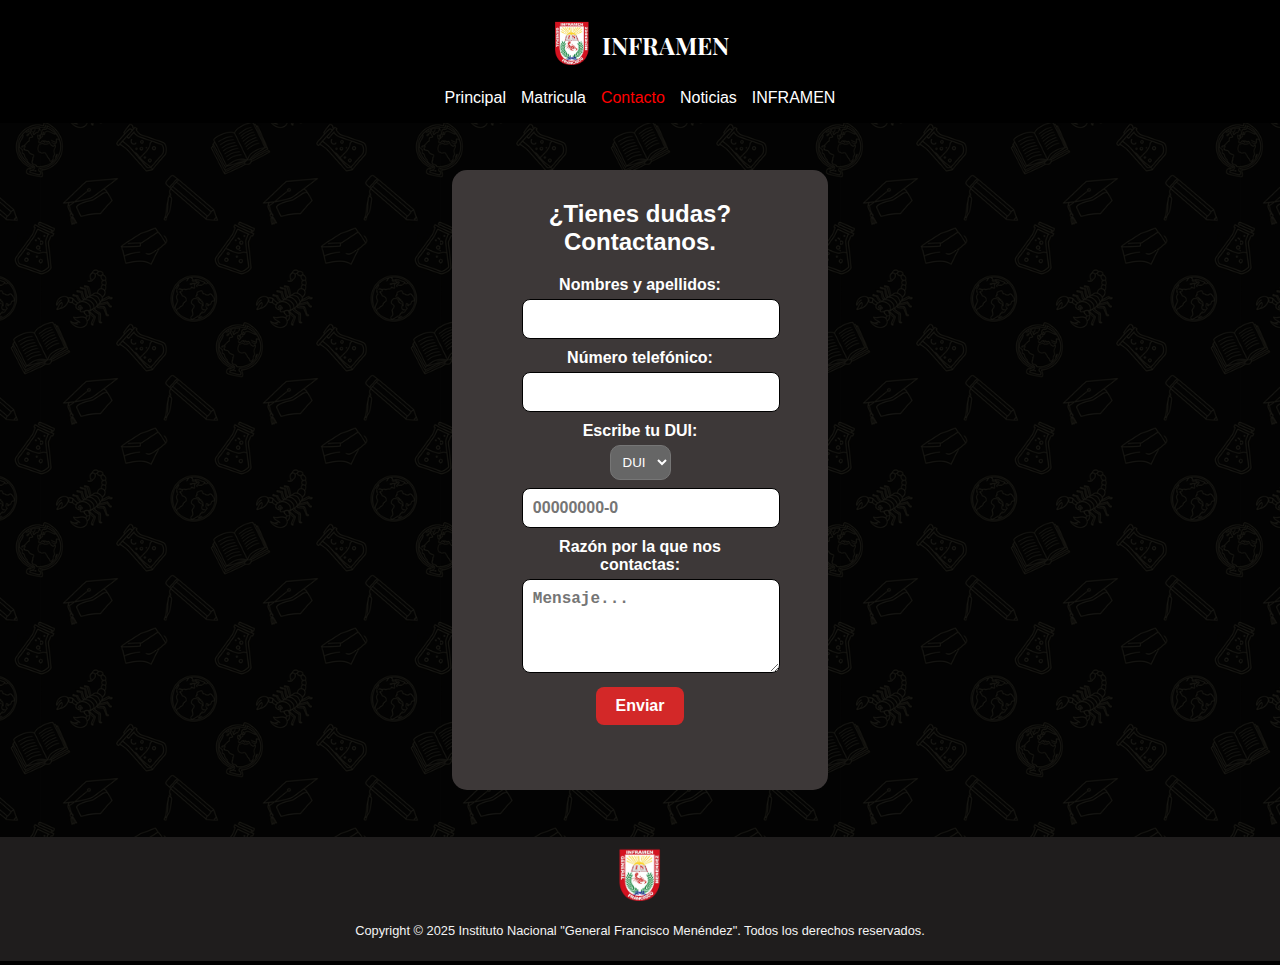
<file: contacto/index.html>
<!DOCTYPE html>
<html lang="en">
<head>
    <meta charset="UTF-8">
    <meta name="viewport" content="width=device-width, initial-scale=1.0">
    <title>INFRAMEN</title>
    <link rel="stylesheet" href="../css/contacto.css">
    <link rel="icon" type="image/x-icon" href="../img/INlogoFavicon.ico">
</head>
<body>
   <header>
        <div class="encabezado-superior">
            <div class="logo-y-titulo">
                <img src="../img/INlogo.png" alt="" class="logo">
                <h1 id="titulo">INFRAMEN</h1>
            </div>
        </div>
        <nav class="navegacion-principal">
            <ul class="menu">
                <li><a href="../">Principal</a></li>
                <li><a href="../matricula/">Matricula</a></li>
                <li><a href="../contacto/">Contacto</a></li>
                <li><a href="../noticias/">Noticias</a></li>
                <li><a href="../acerca-de/">INFRAMEN</a></li>
            </ul>
        </nav>
    </header>
    <main>
        <section class="tarjeta-formulario">
            <h2>¿Tienes dudas? Contactanos.</h2>
            <form class="contact-form">
                <label for="name">Nombres y apellidos:</label>
                <input type="text" id="name" name="name" required>

                <label for="numero">Número telefónico:</label>
                <input type="numero" id="numero" name="numero" required>

                <label for="numero-doc" id="etiqueta-documento">Escribe tu DUI:</label>
                <select name="tipo-documento" id="tipo-documento">
                    <option value="dui">DUI</option>
                    <option value="nie">NIE</option>
                </select>
                <input type="text"id="numero-doc" name="numero-doc" placeholder="00000000-0" required>

                <label for="message">Razón por la que nos contactas:</label>
                <textarea placeholder="Mensaje..." id="message" name="message" rows="4" required></textarea>

                <button class="btn-form" type="submit" onclick="enviar()">Enviar</button>
            </form>
        </section>
    </main>
    
        <footer>
        <div class="footerlogo">
            <img src="../img/INlogo.png" alt="">
        </div>
        <div>
            <p id="copyright">Copyright © 2025 Instituto Nacional "General Francisco Menéndez". Todos los derechos reservados.</p>
        </div>
    </footer>

    <script src="../js/contact.js"></script>
    <script src="../js/colorNav.js"></script>
</body>
</html>
</file>
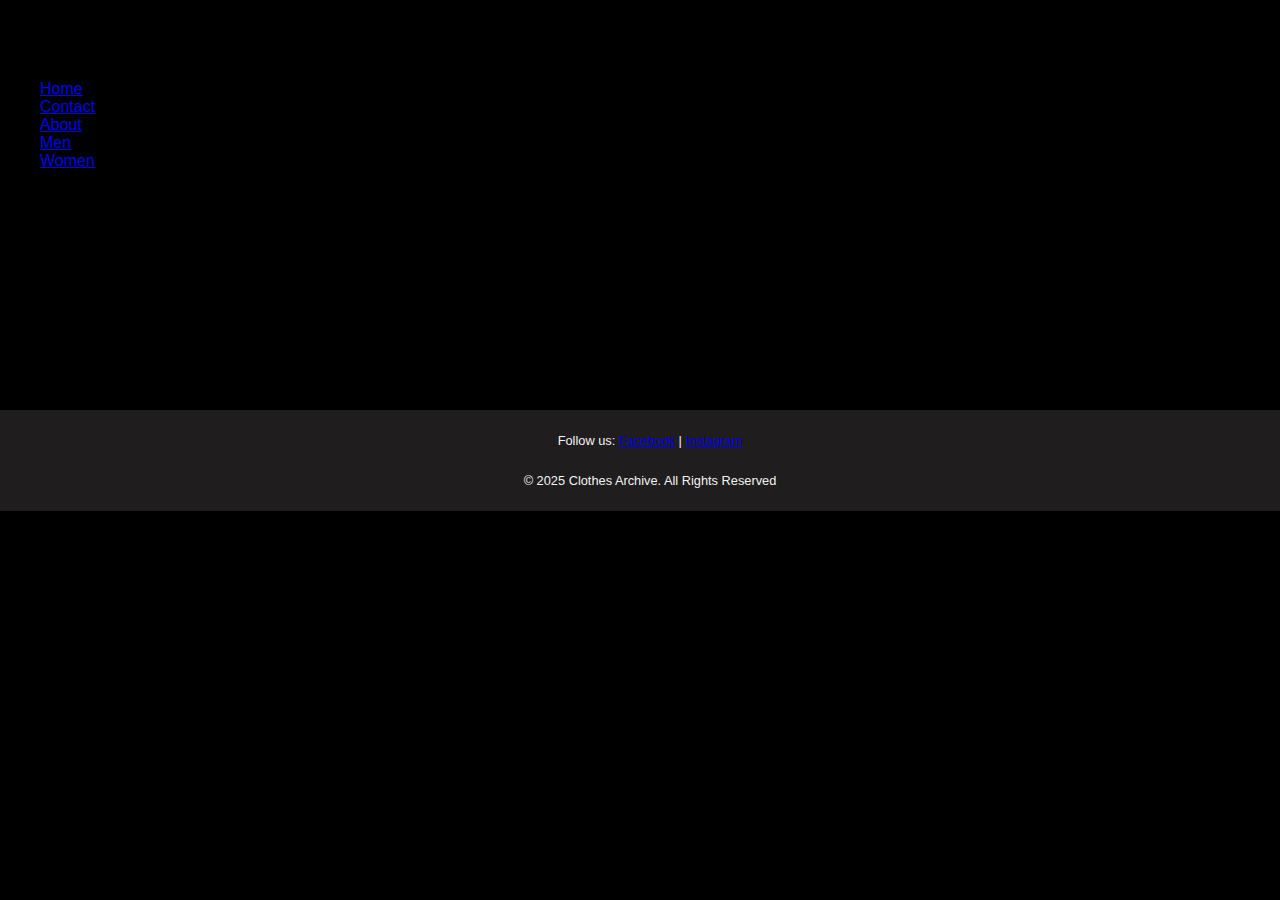
<file: about.html>
<!DOCTYPE html>
<html lang="en">
<head>
    <meta charset="UTF-8">
    <meta name="viewport" content="width=device-width, initial-scale=1.0">
    <title>Clothes Archive</title>
    <link rel="stylesheet" href="css/style.css">
</head>
<body>
    <header>
        <div class="title">
            <h1>About</h1>
        </div>
            <nav>
                <ul>
                    <li><a href="index.html">Home</a></li>
                    <li><a href="contact.html">Contact</a></li>
                    <li><a href="about.html">About</a></li>
                    <li><a href="Men.html">Men</a></li>
                    <li><a href="women.html">Women</a></li>

                </ul>
            </nav>
    </header>

    <main>
    <h1>About Our Company</h1>
    
    <p class="about-text">
      We are a company dedicated to bringing the best of global fashion to our customers. Our goal is to provide stylish, high-quality clothing at an affordable price, ensuring that every customer looks and feels their best.
    </p>

    <p class="about-text">
      Our store was founded on the vision of two friends, including Carlos, who wanted to bring a fresh perspective to the fashion industry, making high-quality style accessible to everyone.
    </p>
  </main>

        <footer>
    <div class="footer-redes">
      <p>
        Follow us:
        <a href="#" aria-label="Facebook">Facebook</a> |
        <a href="#" aria-label="Instagram">Instagram</a>
      </p>
    </div>
    <div class="footer-copy">
      <p>© 2025 Clothes Archive. All Rights Reserved </p>
    </div>
  </footer>
  <script src="js/app.js"></script>
</body>
</html>
</file>
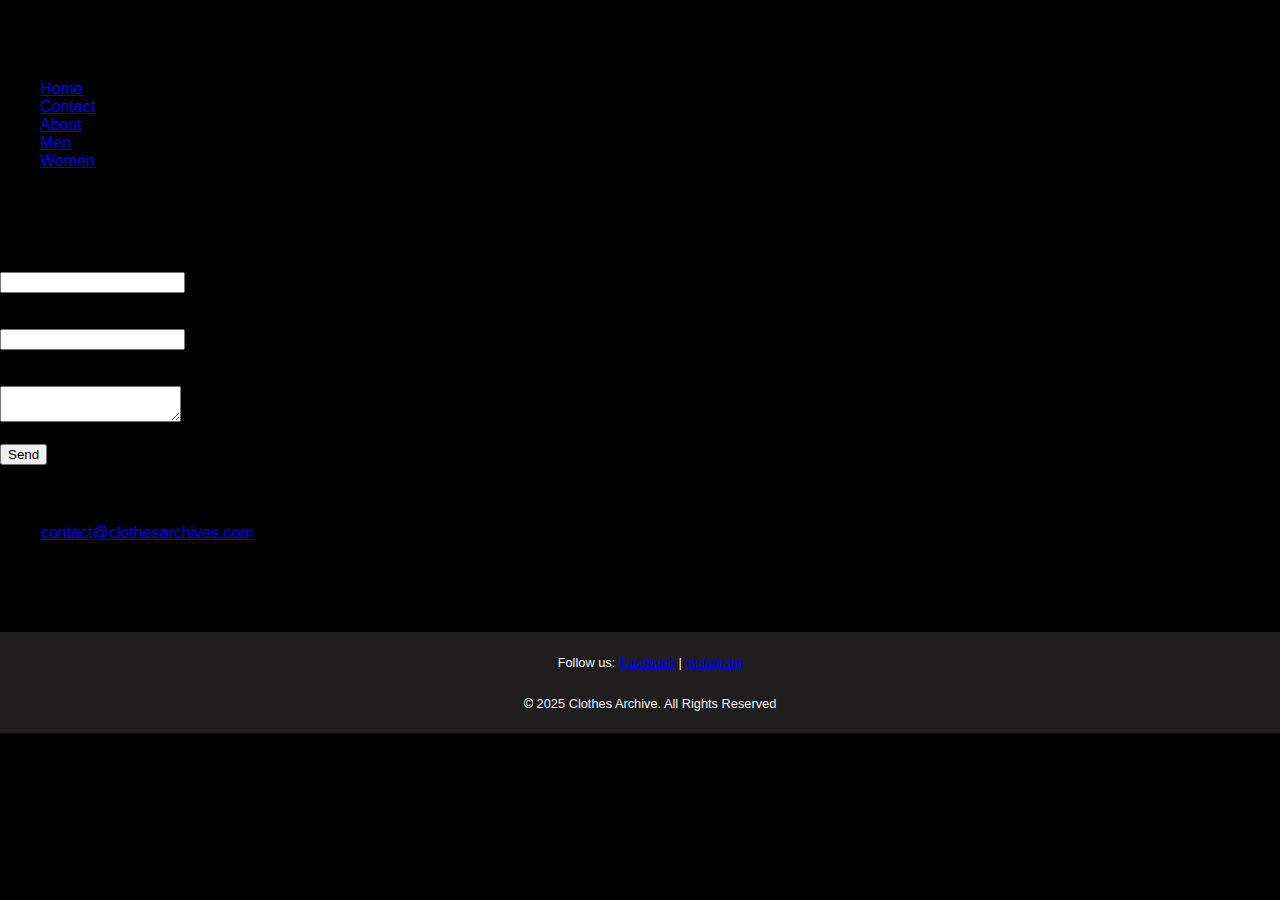
<file: contact.html>
<!DOCTYPE html>
<html lang="en">
<head>
    <meta charset="UTF-8">
    <meta name="viewport" content="width=device-width, initial-scale=1.0">
    <title>Clothes Archive</title>
    <link rel="stylesheet" href="css/style.css">
</head>
<body>
    <header>
        <div class="titulo-header">
        <h1>Contact</h1>
         </div>
        <nav>
          <ul>
            <li><a href="index.html">Home</a></li>
            <li><a href="contact.html">Contact</a></li>
            <li><a href="about.html">About</a></li>
            <li><a href="Men.html">Men</a></li>
            <li><a href="women.html">Women</a></li>
        </ul>
        </nav>
   </header>

    <main>
        <h2>CONTACT US</h2>
        <form class="contact-form" action="/enviar_mensaje.php" method="post">
            <label for="nombre">Name:</label><br>
            <input type="text" id="name" name="nombre"><br><br>
            <label for="correo">Mail:</label><br>
            <input type="email" id="mail" name="correo"><br><br>
            <label for="message">Message:</label><br>
            <textarea id="message" name="mensaje"></textarea><br><br>
            <button type="button" onclick="borrar()" id="send">Send</button>
        </form>
        <div class="contact-directly">
            <h3 style="font-family: 'Playfair Display';">Contact us directly by mail or phone</h3>
            <p><b>Mail:</b> <a href="mailto:tu-correo@ejemplo.com">contact@clothesarchives.com</a></p>
            <p><b>Phone:</b> +503 1234 5678</p>
        </div>    
    </main>


       <footer>
    <div class="footer-redes">
      <p>
        Follow us:
        <a href="#" aria-label="Facebook">Facebook</a> |
        <a href="#" aria-label="Instagram">Instagram</a>
      </p>
    </div>
    <div class="footer-copy">
      <p>© 2025 Clothes Archive. All Rights Reserved </p>
    </div>
  </footer>

  <script src="js/app.js"></script>
</body>
</html>
</file>
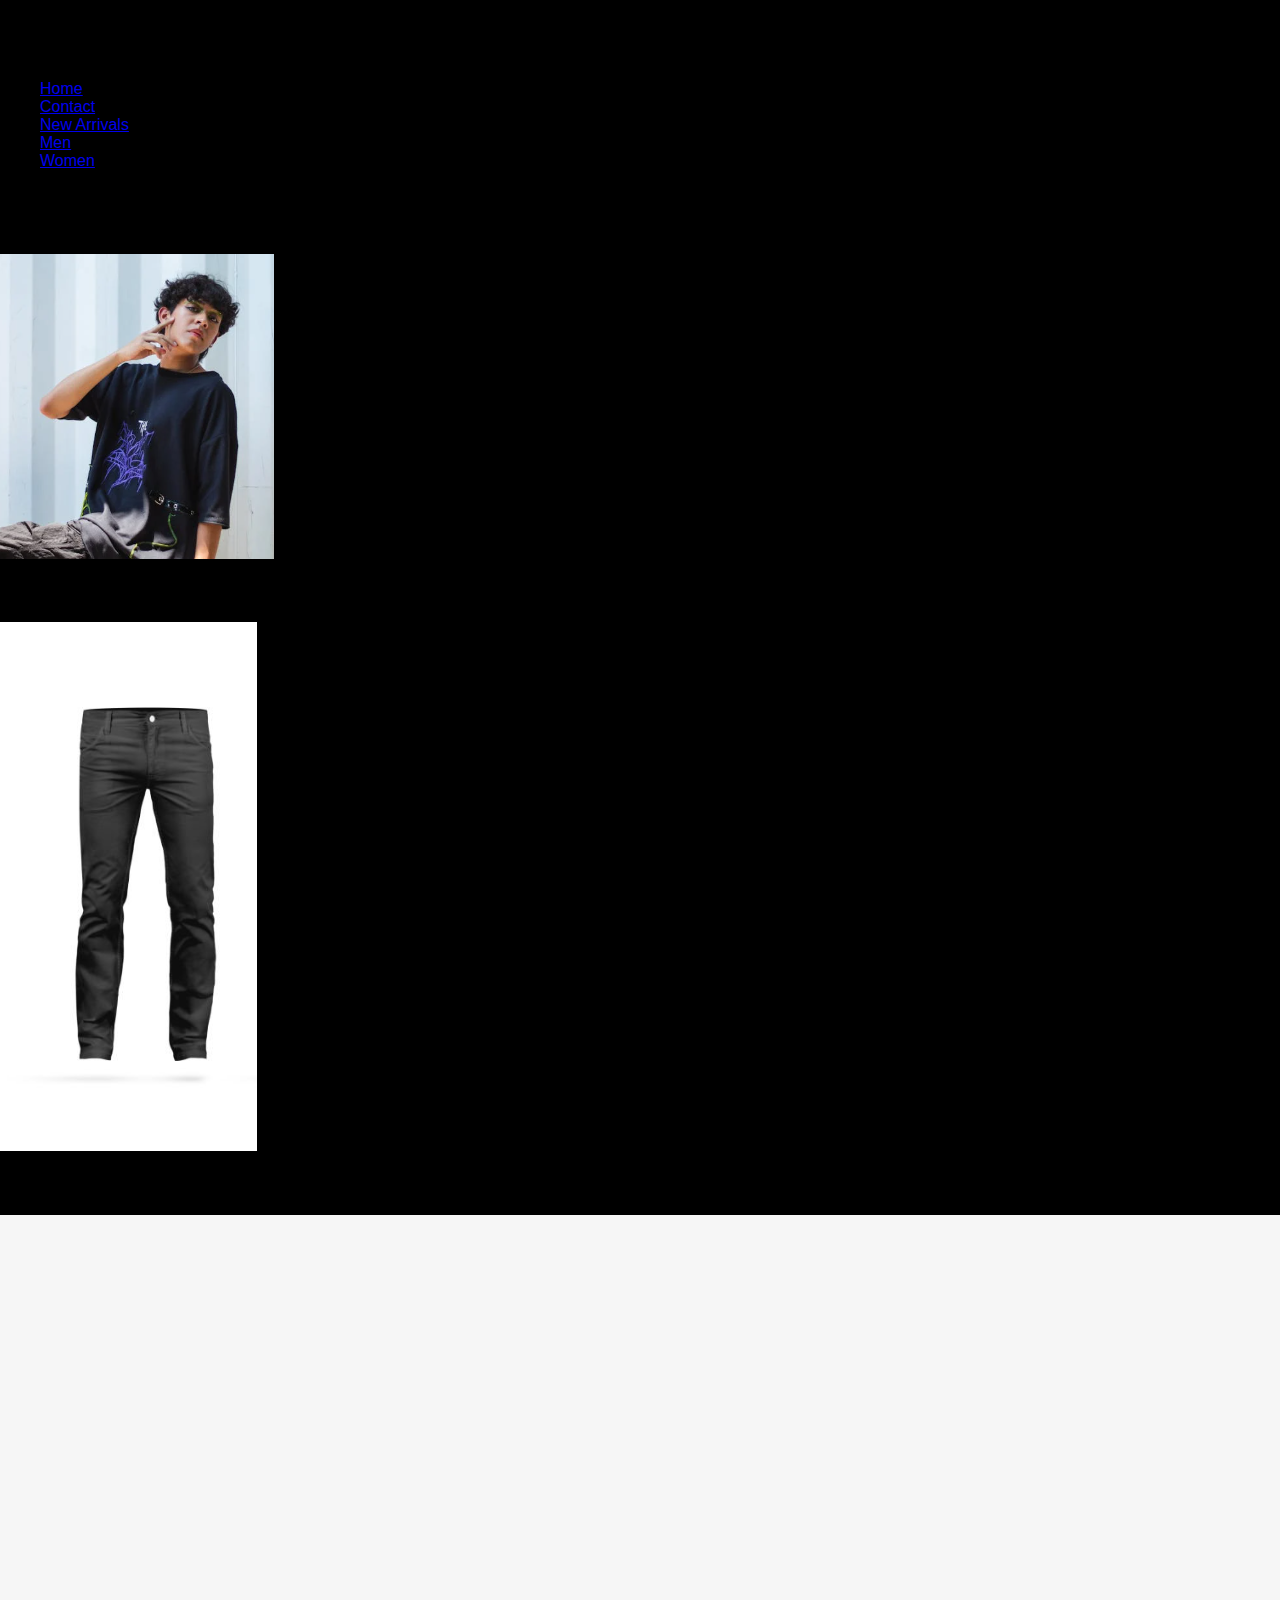
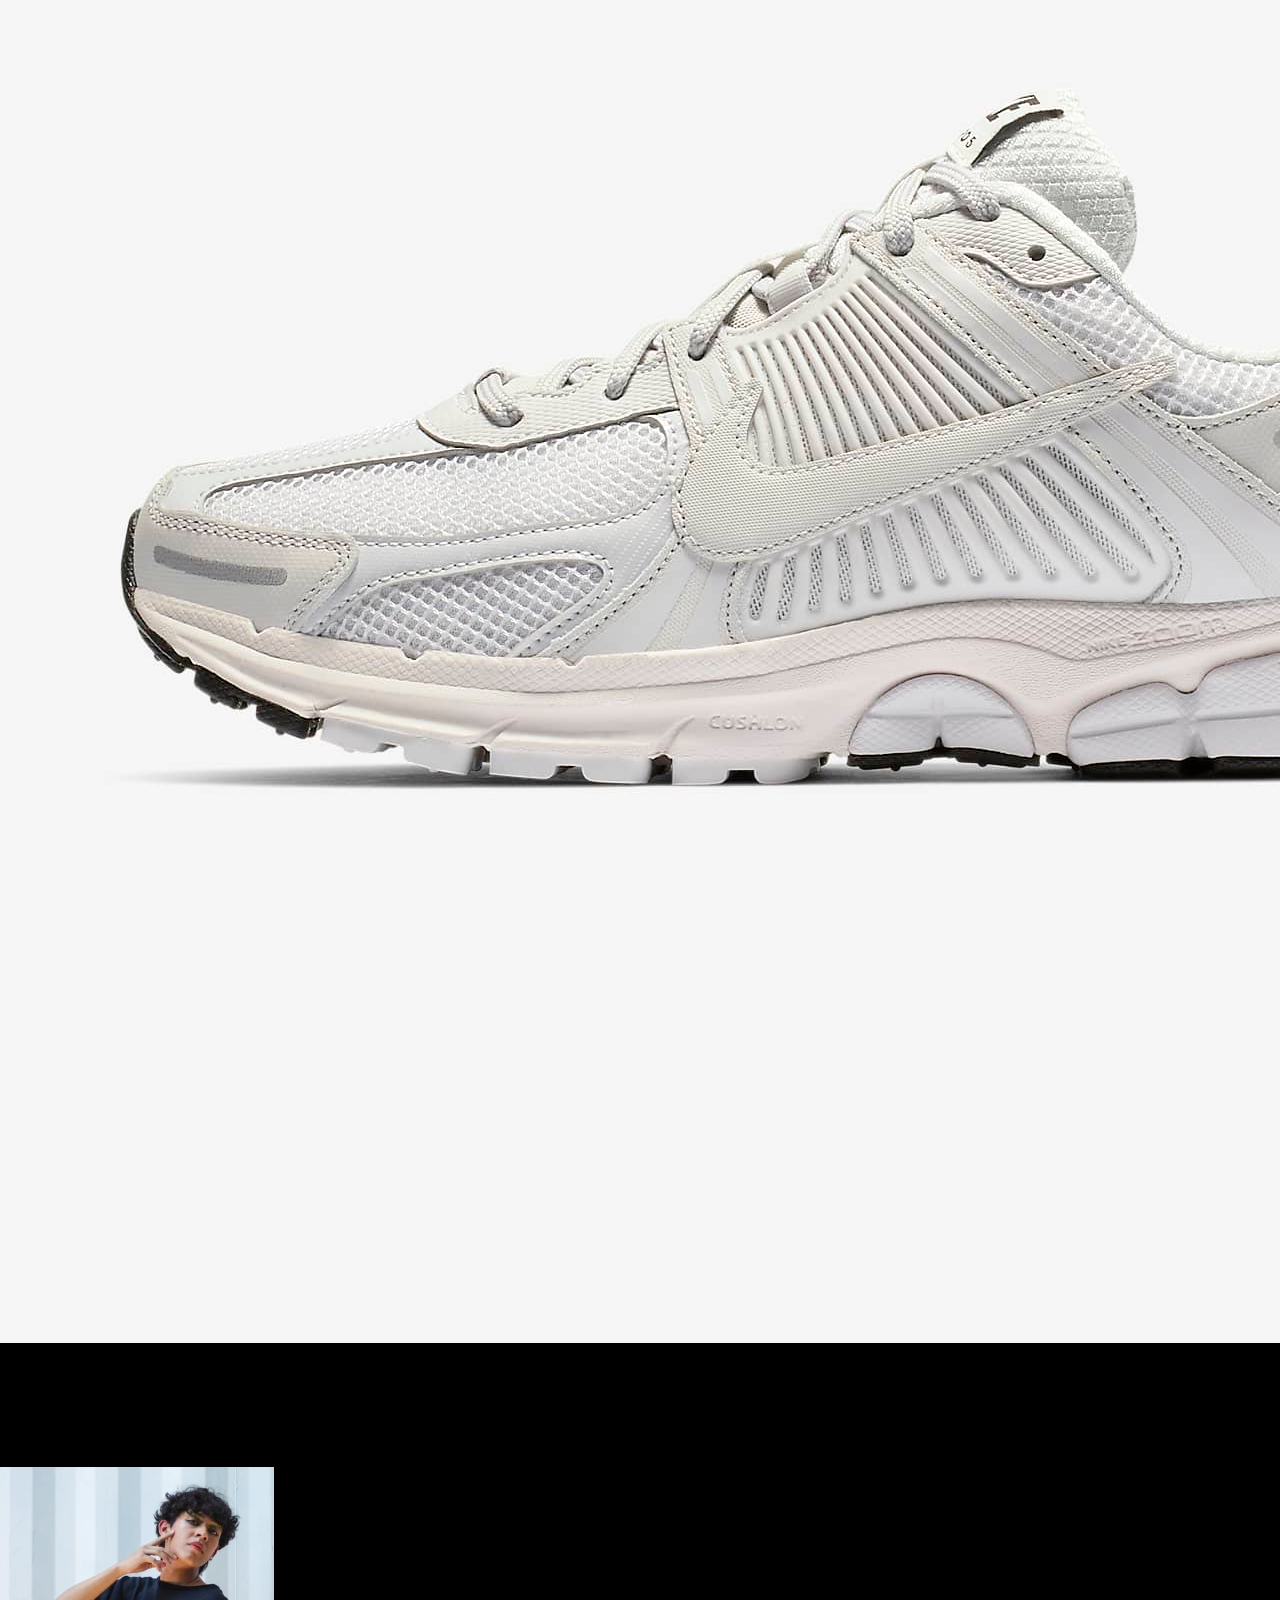
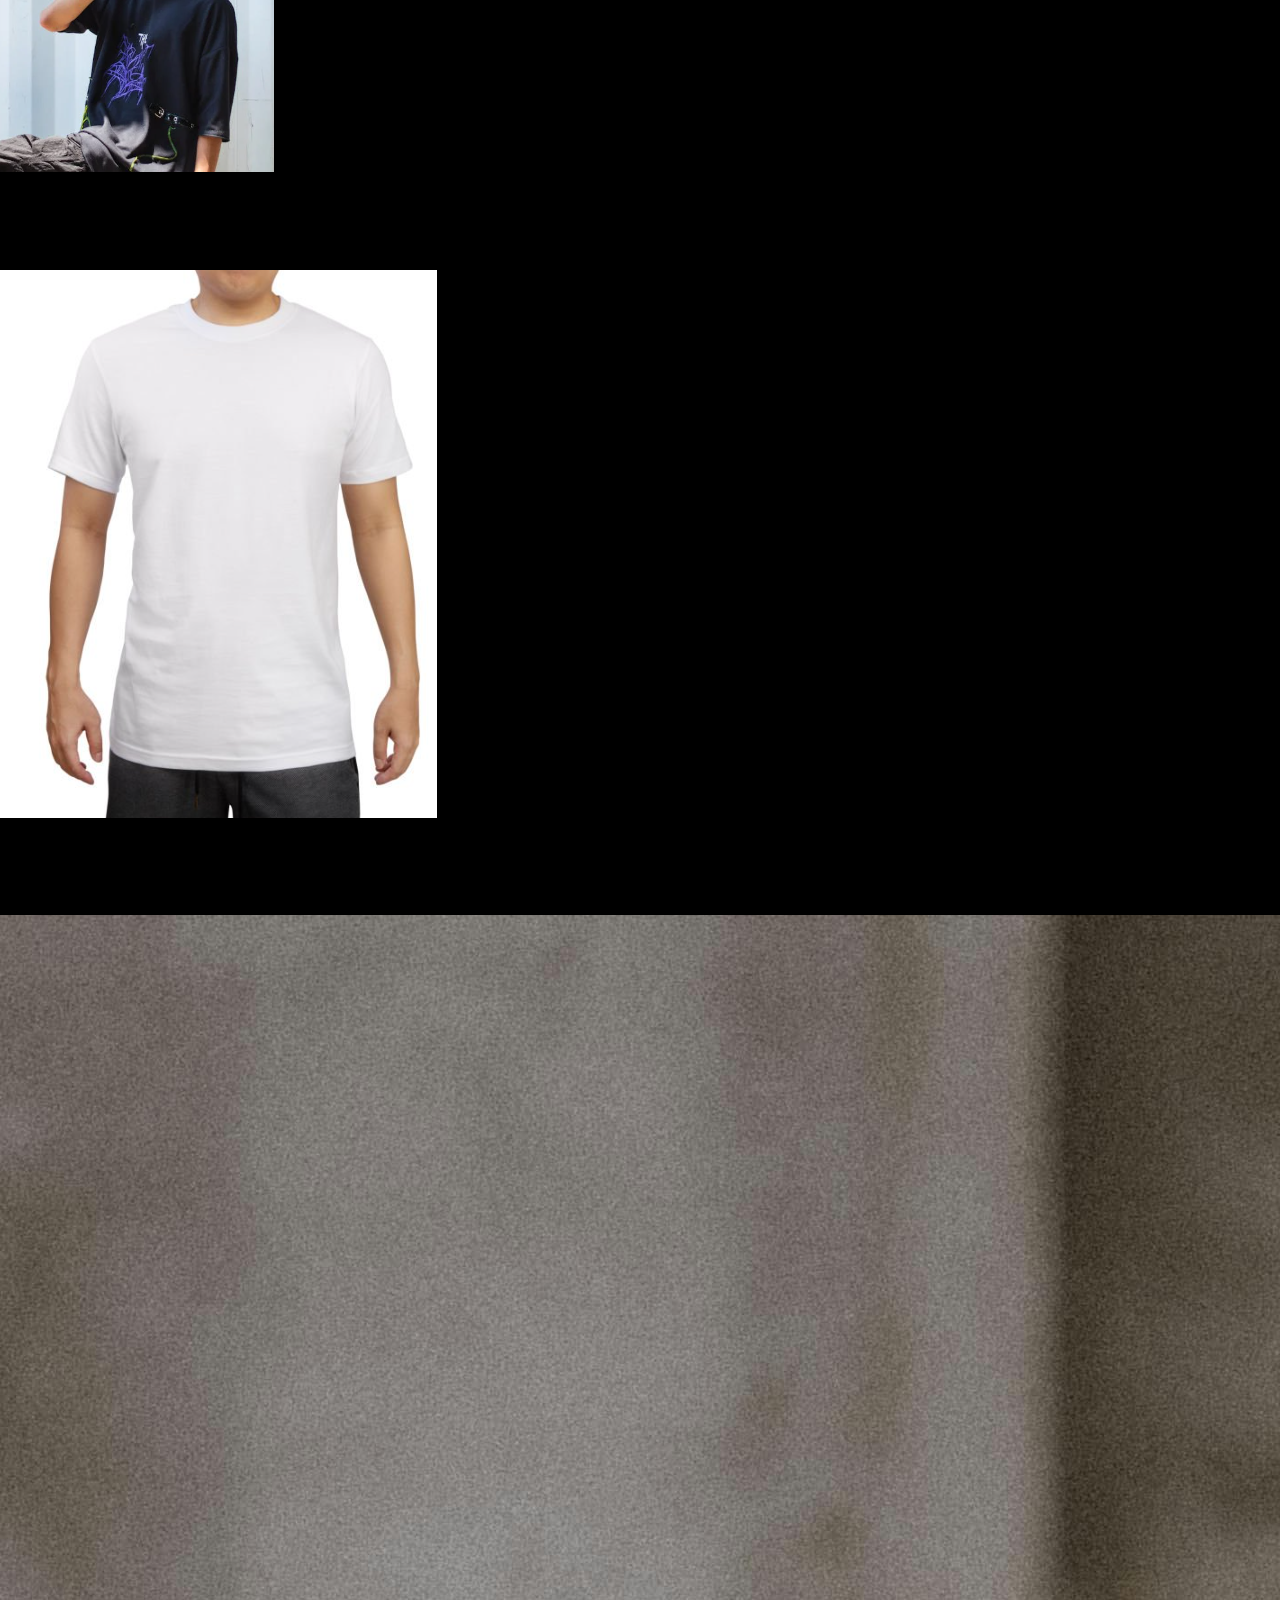
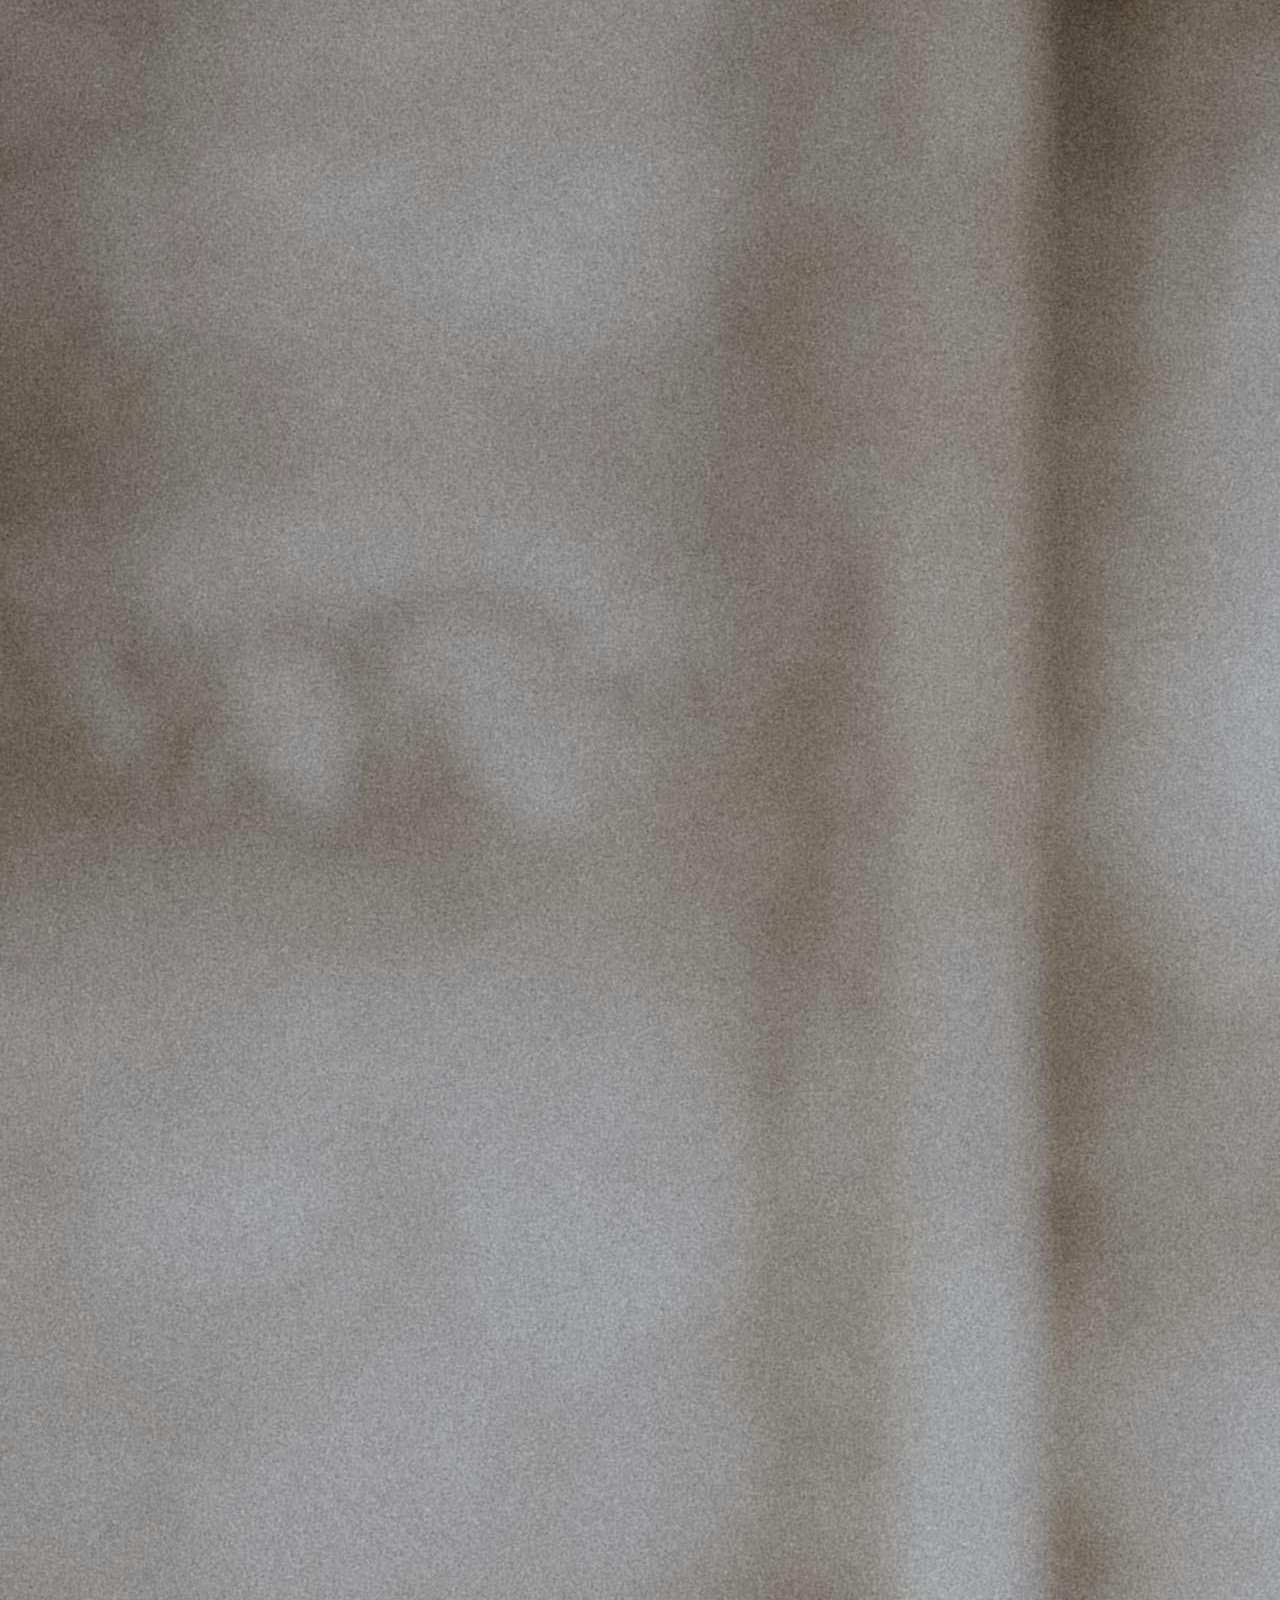
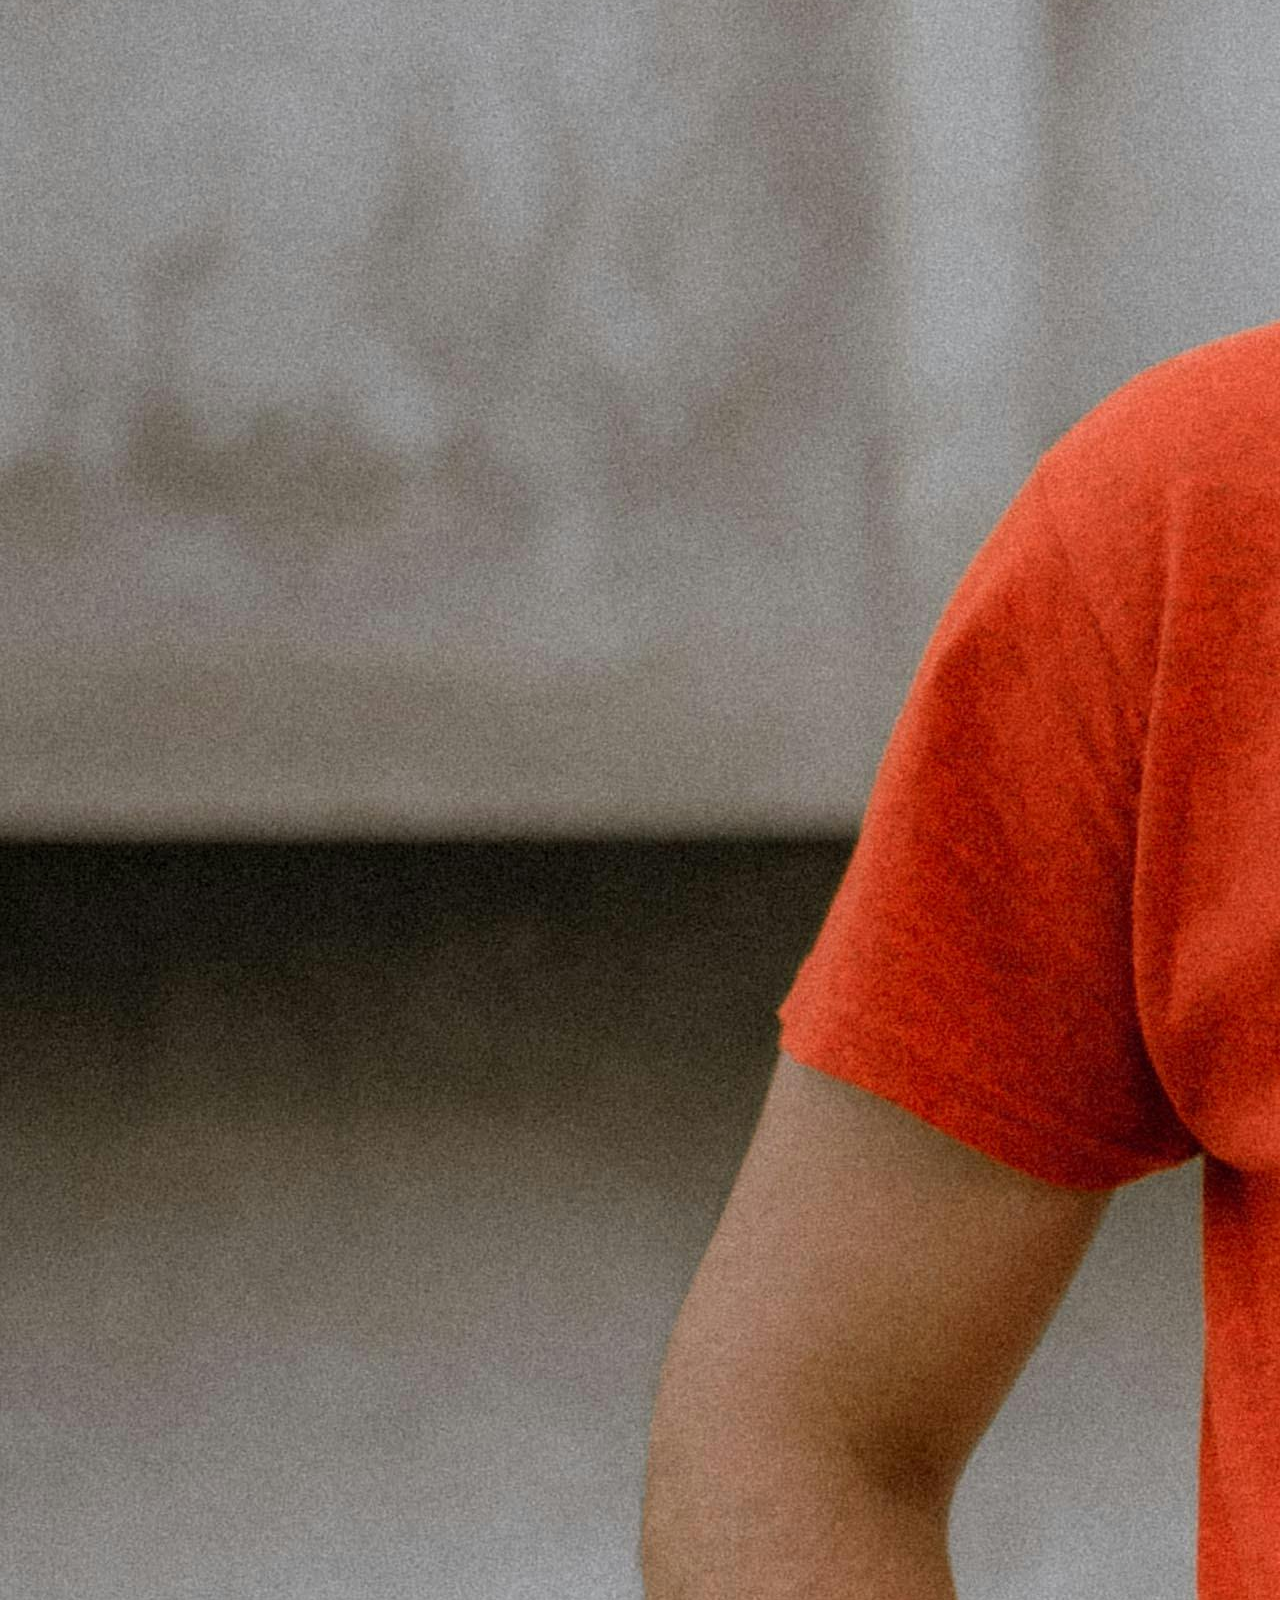
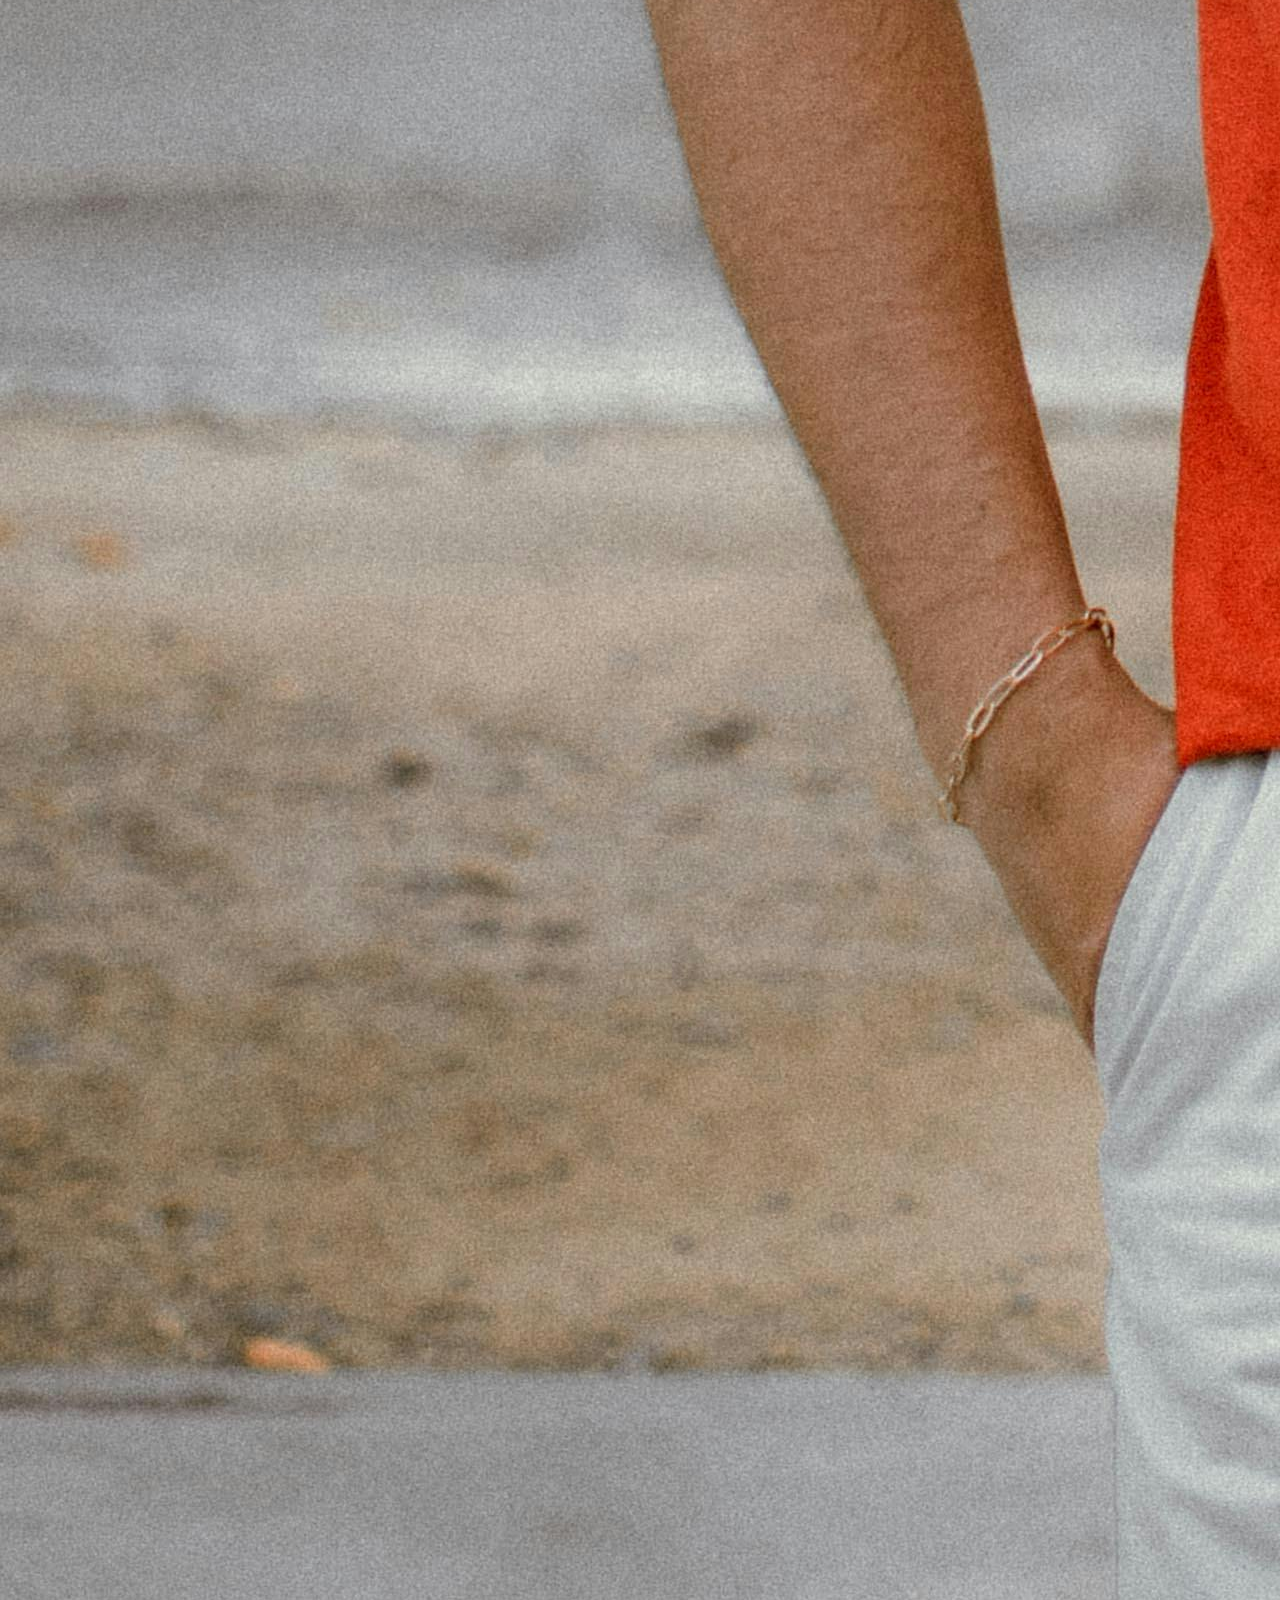
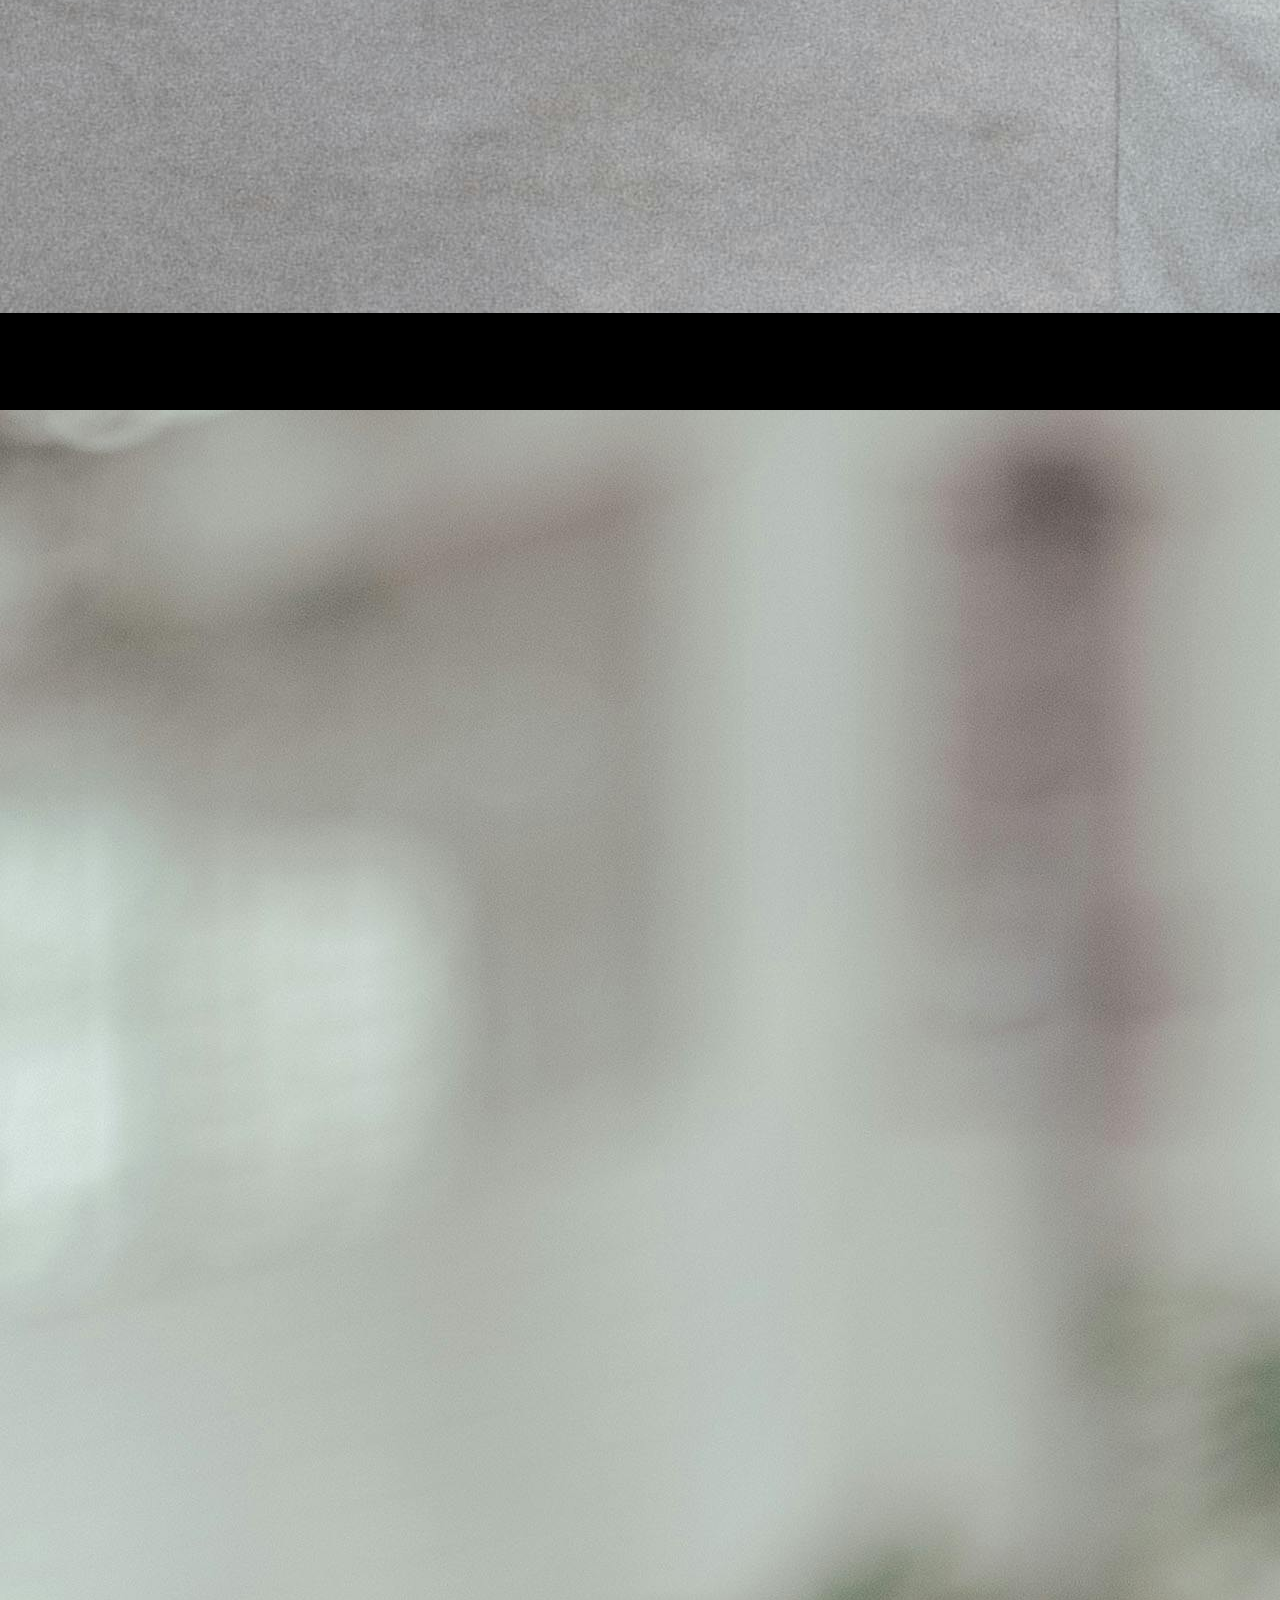
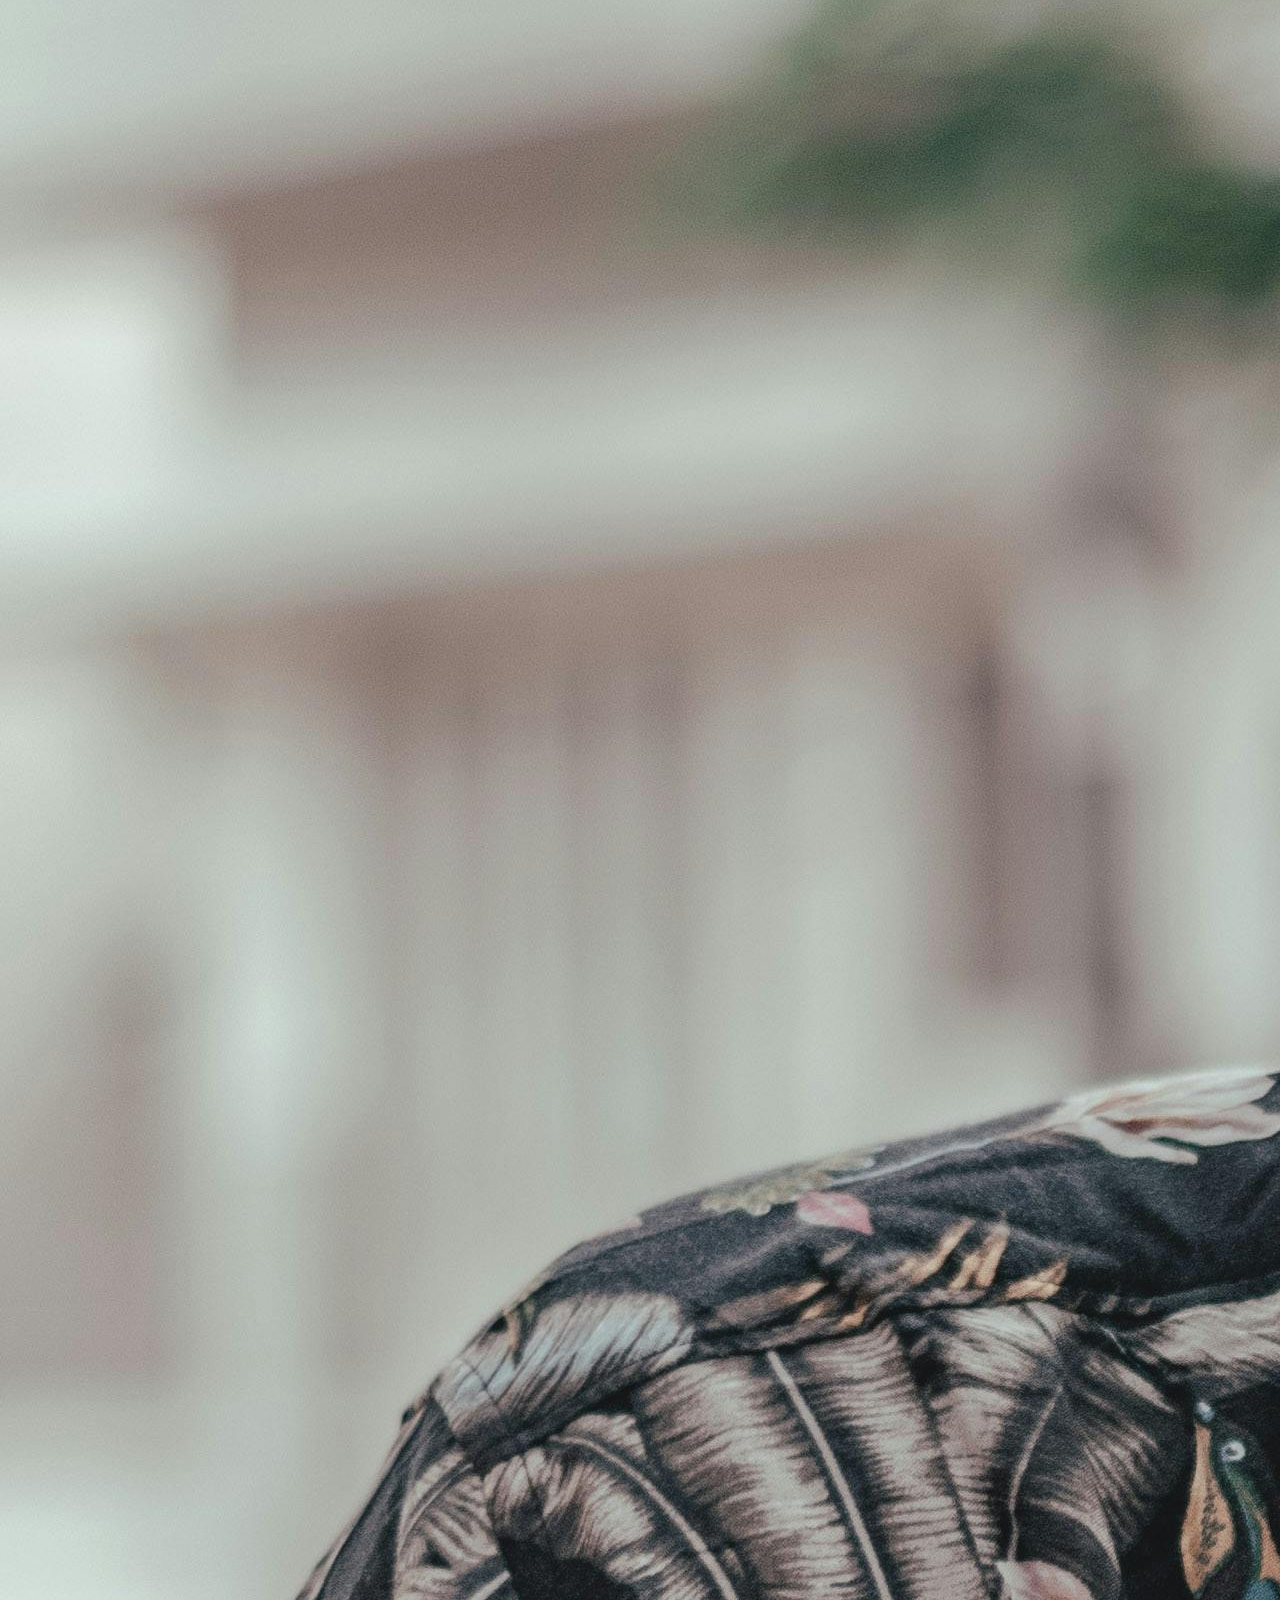
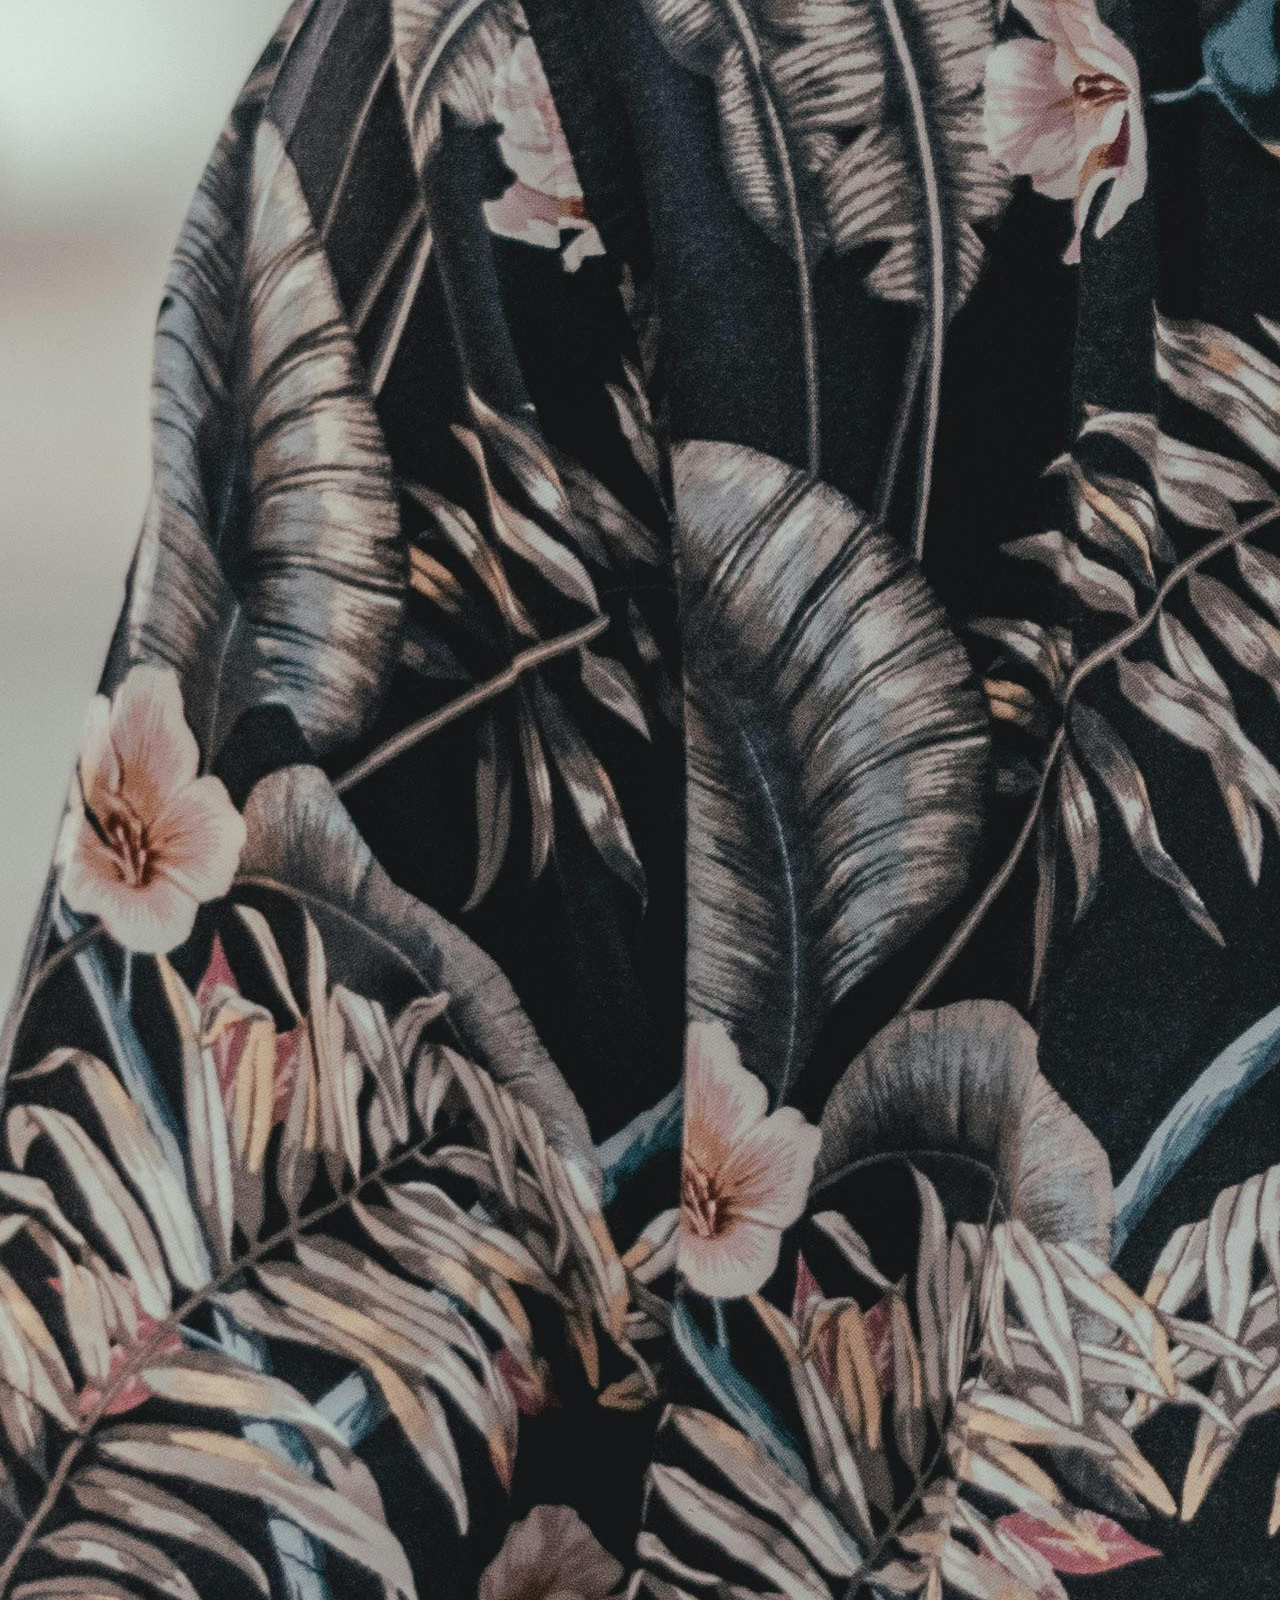
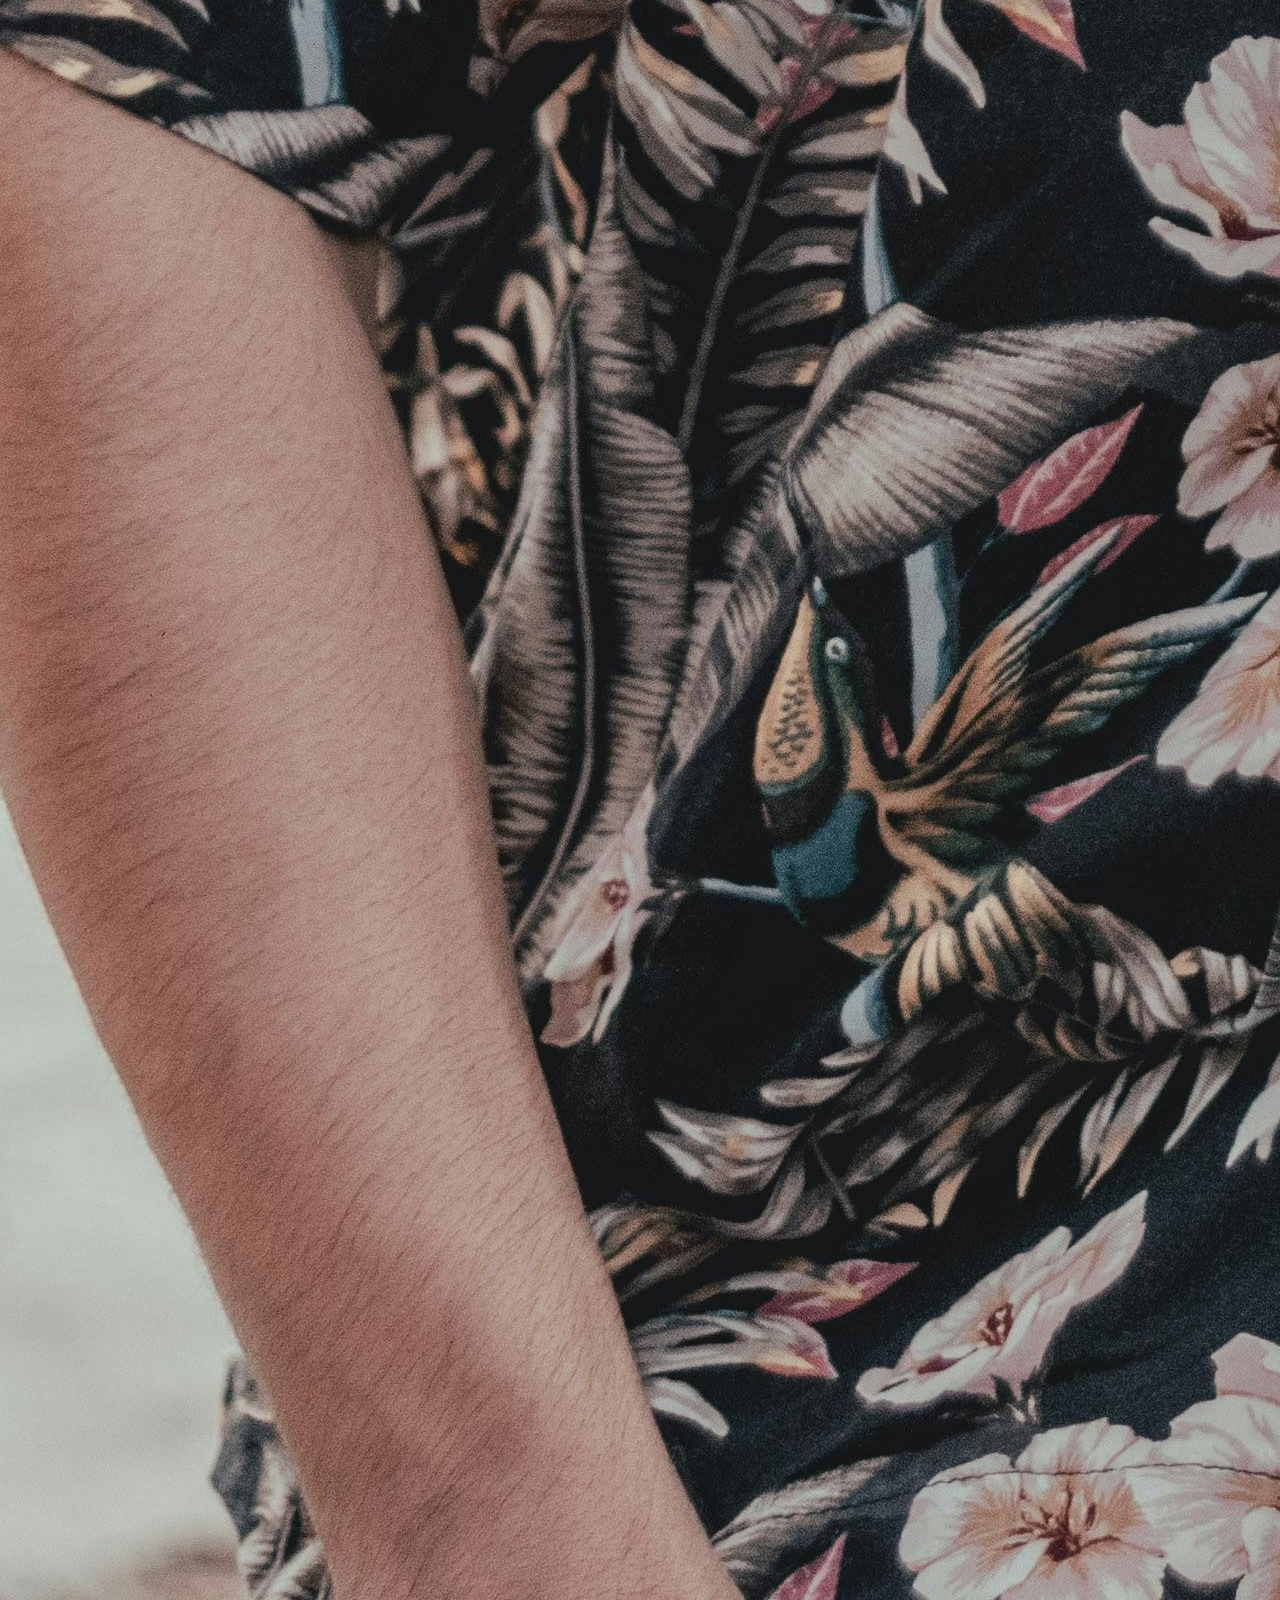
<file: men.html>
<!DOCTYPE html>
<html lang="en">
<head>
    <meta charset="UTF-8">
    <meta name="viewport" content="width=device-width, initial-scale=1.0">
    <title>Clothes Archive</title>
    <link rel="stylesheet" href="css/style.css">
</head>
<body>
    <header>
        <div class="titulo-header">
        <h1>Men</h1>
         </div>
        <nav>
          <ul>
            <li><a href="index.html">Home</a></li>
            <li><a href="contact.html">Contact</a></li>
            <li><a href="NewArrivals.html">New Arrivals</a></li>
            <li><a href="Men.html">Men</a></li>
            <li><a href="women.html">Women</a></li>
        </ul>
        </nav>
   </header>
    <main>
        <section id="section-new">
            <h2>NEW</h2>
            <div id="new">
                <div class="item-new">
                <img src="img/camisan1.png" alt="">
                <h3 class="title-camisan" id="title-camisan1">Urban Shadow Tee</h3>
                </div>
                <div class="item-new">
                <img src="img/pant1.png" alt="">
                <h3 class="title-camisan" id="title-camisan2">Midnight Skinny</h3>
                </div>
                <div class="item-new">
                <img src="img/vomero5.png" alt="">
                <h3 class="title-camisan" id="title-camisan3">Nike Vomero 5</h3>
                </div>
            </div>
        </section>

        <h1 class="men-category">Shirts</h1>
                <div class="tarjeta-producto">
            <div class="galeria">
              <img src="img/camisan1.png" alt="" class="imagen-principal">
            </div>
            <div class="card-body">
              <h3>Urban Shadow Tee</h3>
              <p>$29.99</p>
            </div>
        </div>
        <div class="tarjeta-producto">
            <div class="galeria">
              <img src="img/camisan2.png" alt="" class="imagen-principal">
            </div>
            <div class="card-body">
              <h3>Pure Classic Tee</h3>
              <p>$19.99</p>
            </div>
        </div>
        <div class="tarjeta-producto">
            <div class="galeria">
              <img src="img/camisan3.jpg" alt="" class="imagen-principal">
            </div>
            <div class="card-body">
              <h3>Bold Flame Tee</h3>
              <p>$19.99</p>
            </div>
        </div>
        <div class="tarjeta-producto">
            <div class="galeria">
              <img src="img/camisan4.jpg" alt="" class="imagen-principal">
            </div>
            <div class="card-body">
              <h3>Urban Jungle Shirt</h3>
              <p>$29.99</p>
            </div>
        </div>


            <h1 class="men-category">Pants</h1>
        <div class="tarjeta-producto">
            <div class="galeria">
              <img src="img/pant1.png" alt="" class="imagen-principal">
            </div>
            <div class="card-body">
              <h3>Midnight Skinny</h3>
              <p>$350.00</p>
            </div>
        </div>
        <div class="tarjeta-producto">
            <div class="galeria">
              <img src="img/pant2.jpg" alt="" class="imagen-principal">
            </div>
            <div class="card-body">
              <h3>Urban Ripped Slims</h3>
              <p>$900.00</p>
            </div>
        </div>
        <div class="tarjeta-producto">
            <div class="galeria">
              <img src="img/pant3.jpg" alt="" class="imagen-principal">
            </div>
            <div class="card-body">
              <h3>Color Block Joggers</h3>
              <p>$600.00</p>
            </div>
        </div>
        <div class="tarjeta-producto">
            <div class="galeria">
              <img src="img/pant4.png" alt="" class="imagen-principal">
            </div>
            <div class="card-body">
              <h3>Baggy Cargo Jeans</h3>
              <p>$1000.00</p>
            </div>
        </div>


            <h1 class="men-category">Shoes</h1>
        <div class="tarjeta-producto">
            <div class="galeria">
              <img src="img/vomero5.png" alt="" class="imagen-principal">
            </div>
            <div class="card-body">
              <h3>Nike Vomero</h3>
              <p>$179.99</p>
            </div>
        </div>
        <div class="tarjeta-producto">
            <div class="galeria">
              <img src="img/blackramones.jpg" alt="" class="imagen-principal">
            </div>
            <div class="card-body">
              <h3>Black Ramones</h3>
              <p>$900.00</p>
            </div>
        </div>
        <div class="tarjeta-producto">
            <div class="galeria">
              <img src="img/bapestaadidas.jpg" alt="" class="imagen-principal">
            </div>
            <div class="card-body">
              <h3>BapeSta x Adidas</h3>
              <p>$600.00</p>
            </div>
        </div>
        <div class="tarjeta-producto">
            <div class="galeria">
              <img src="img/geobasket.png" alt="" class="imagen-principal">
            </div>
            <div class="card-body">
              <h3>GeoBasket</h3>
              <p>$1000.00</p>
            </div>
        </div>
    </main>

    

        <footer>
    <div class="footer-redes">
      <p>
        Follow us:
        <a href="#" aria-label="Facebook">Facebook</a> |
        <a href="#" aria-label="Instagram">Instagram</a>
      </p>
    </div>
    <div class="footer-copy">
      <p>© 2025 Clothes Archive. All Rights Reserved </p>
    </div>
  </footer>
  <script src="js/app.js"></script>
</body>
</html>
</file>
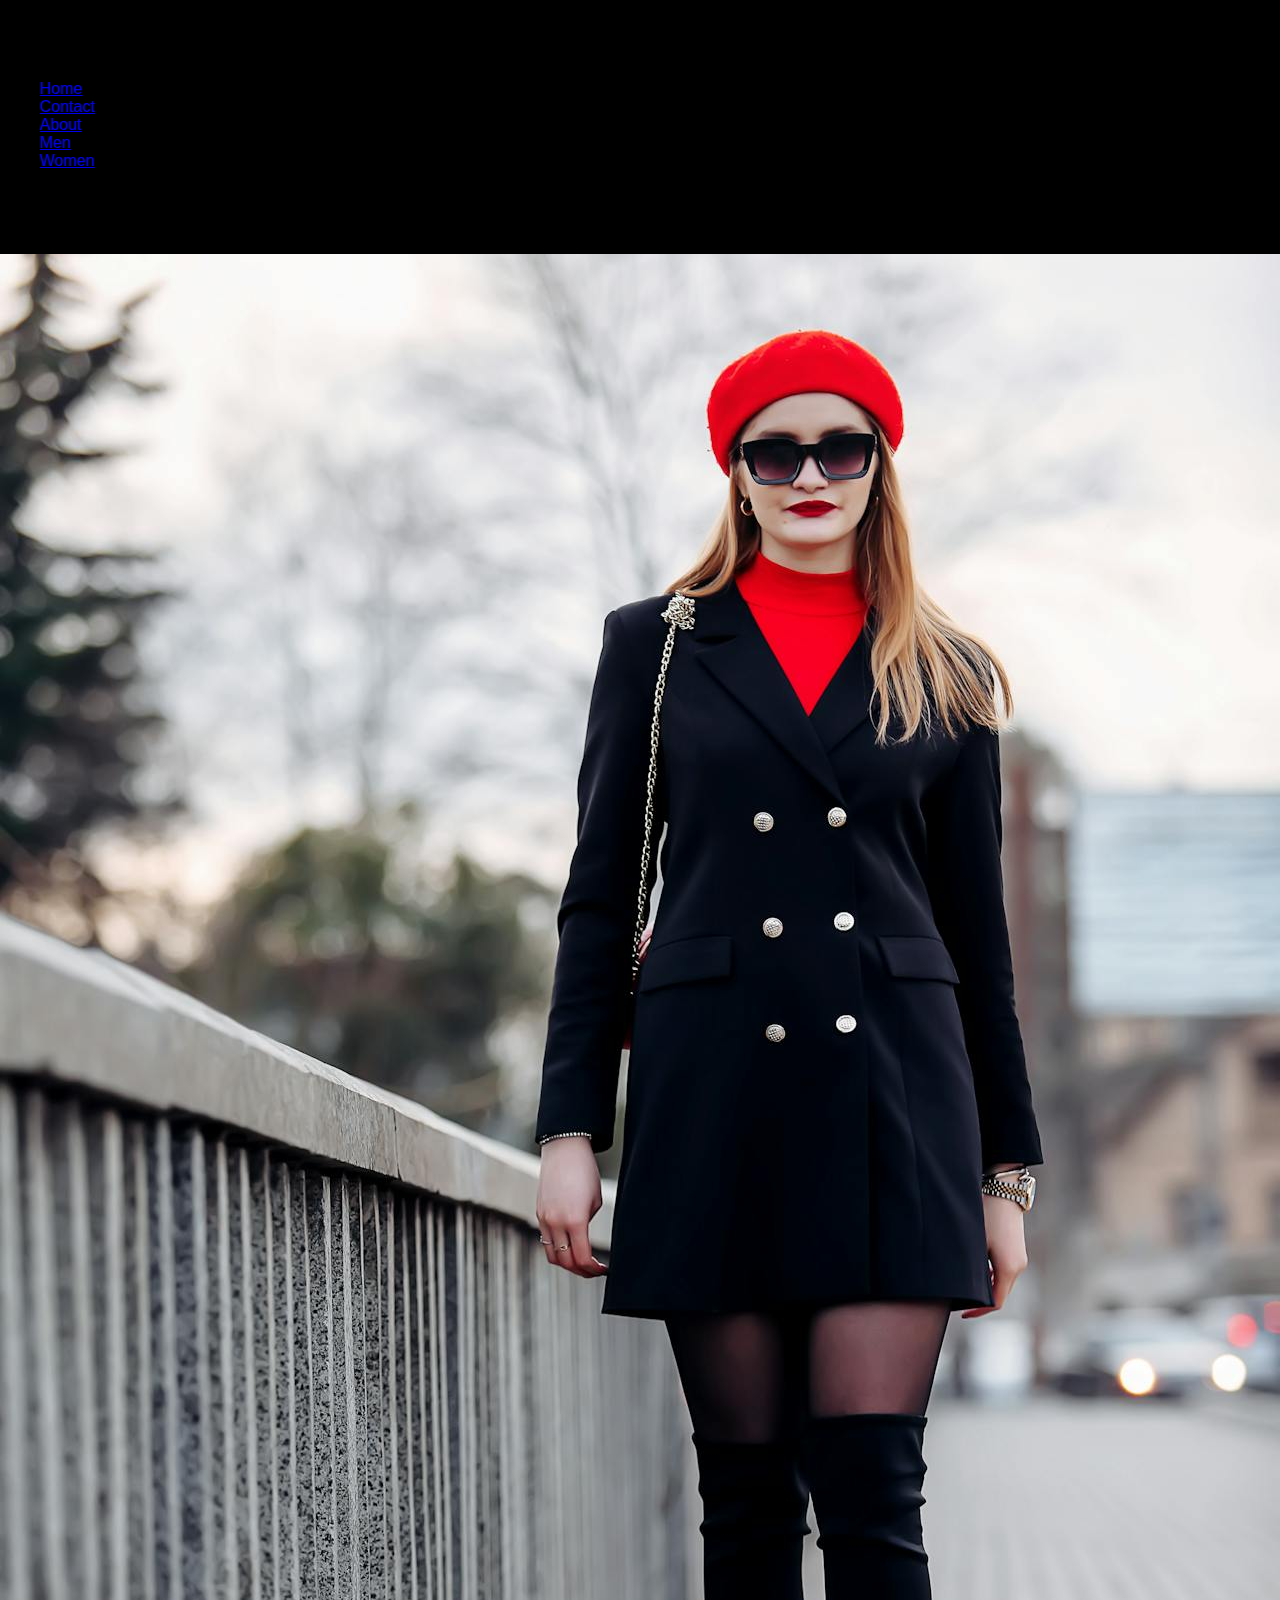
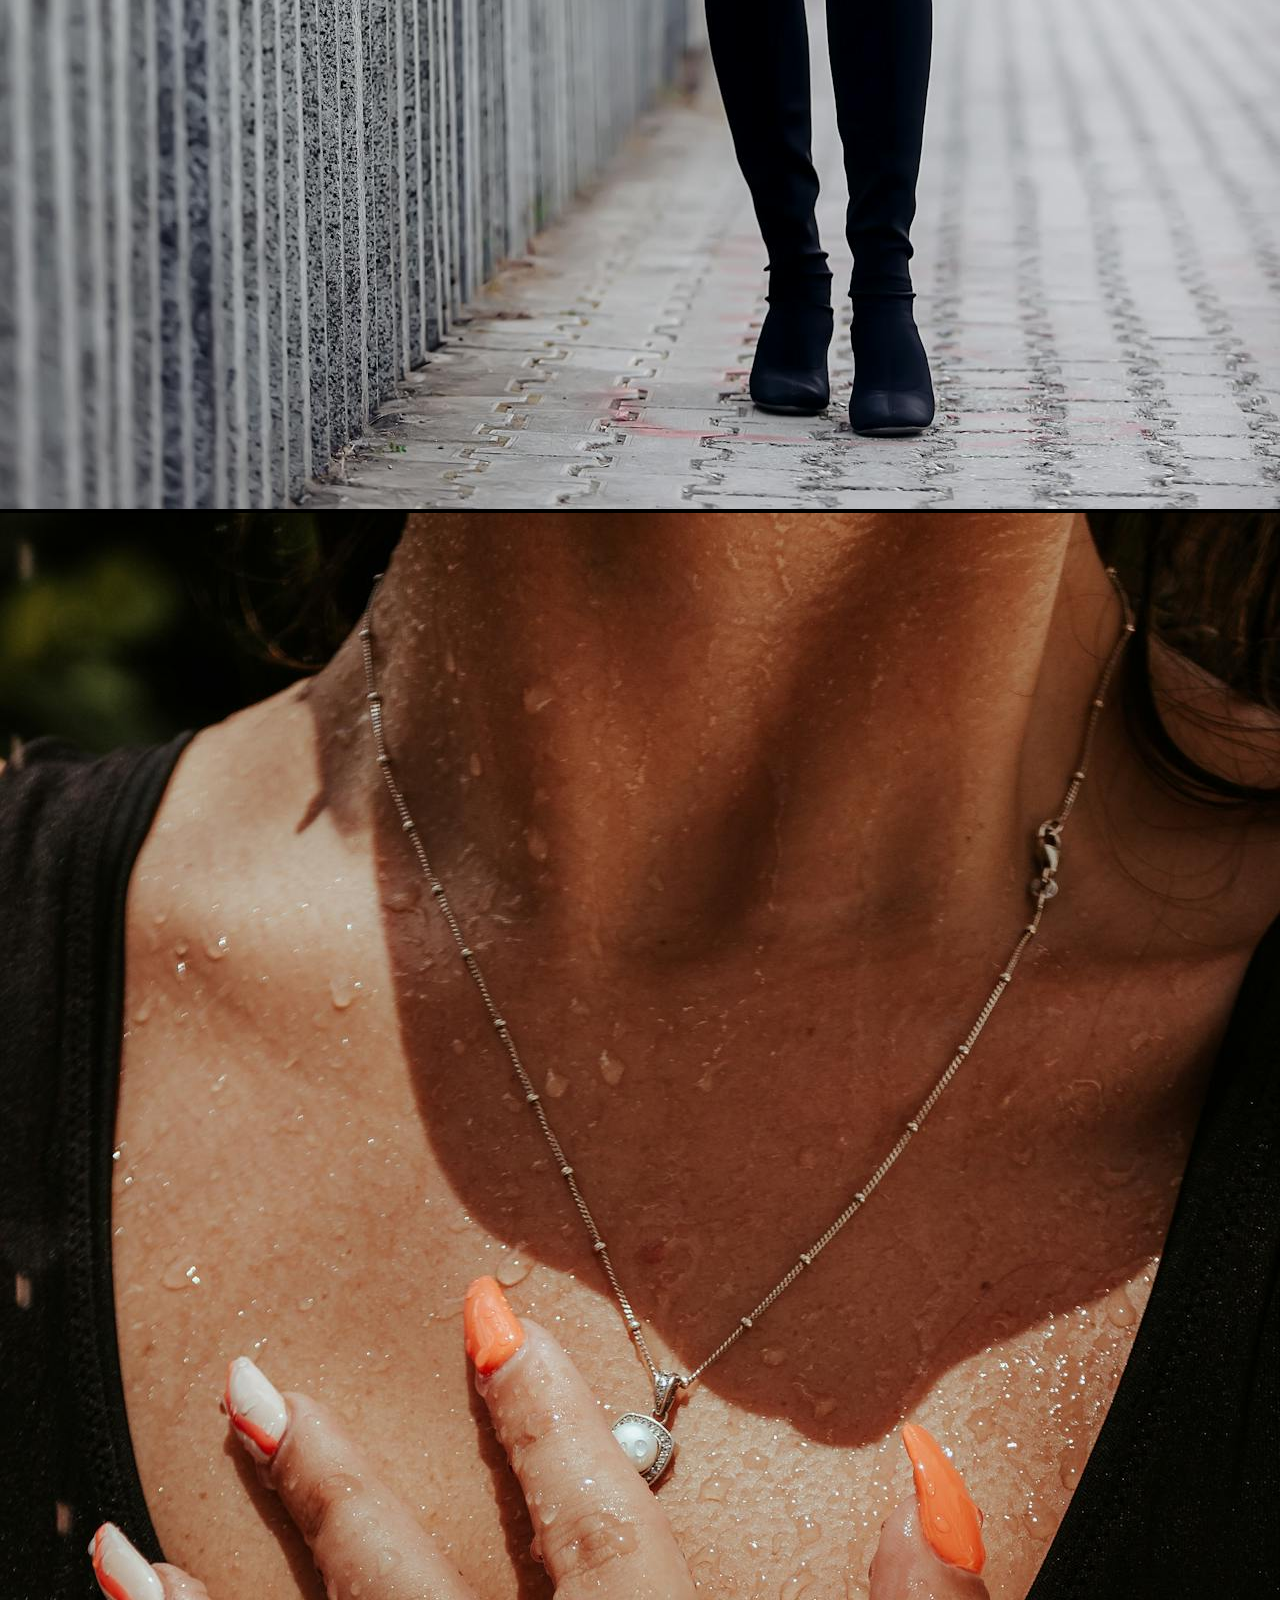
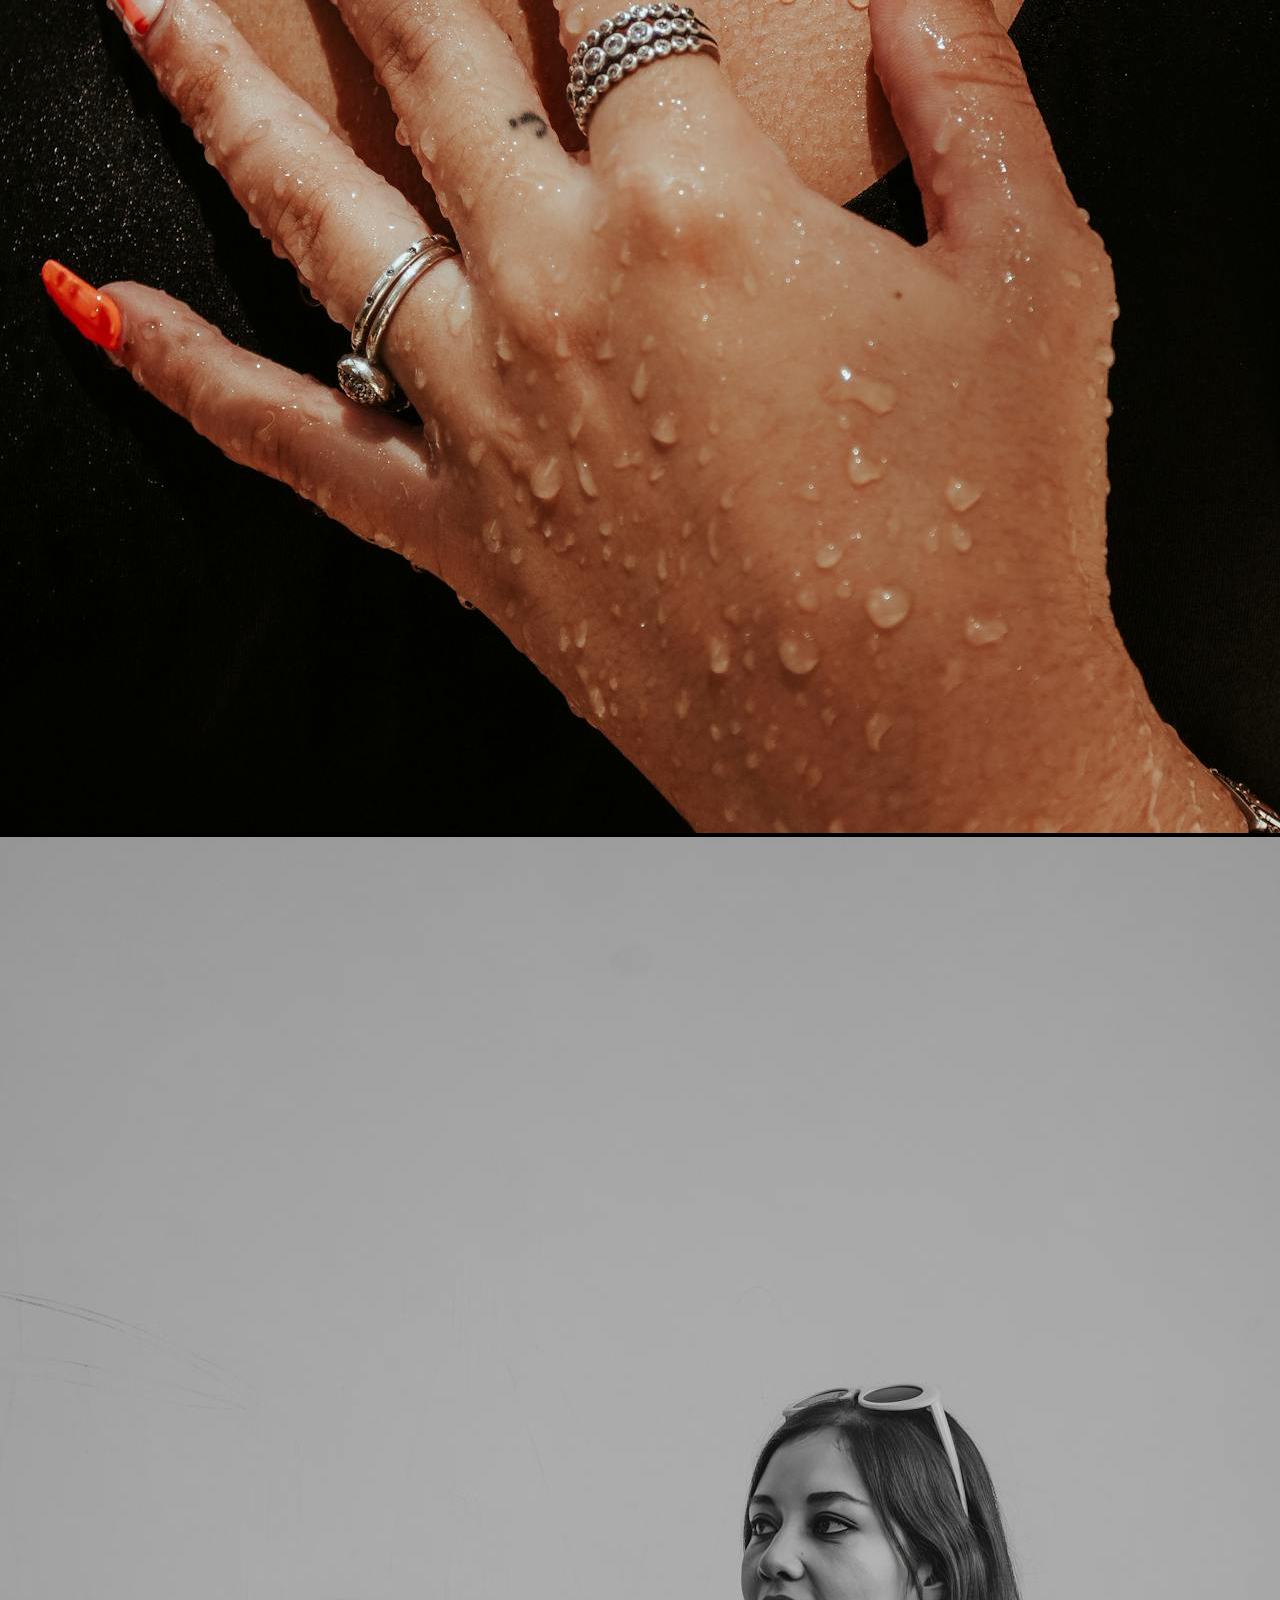
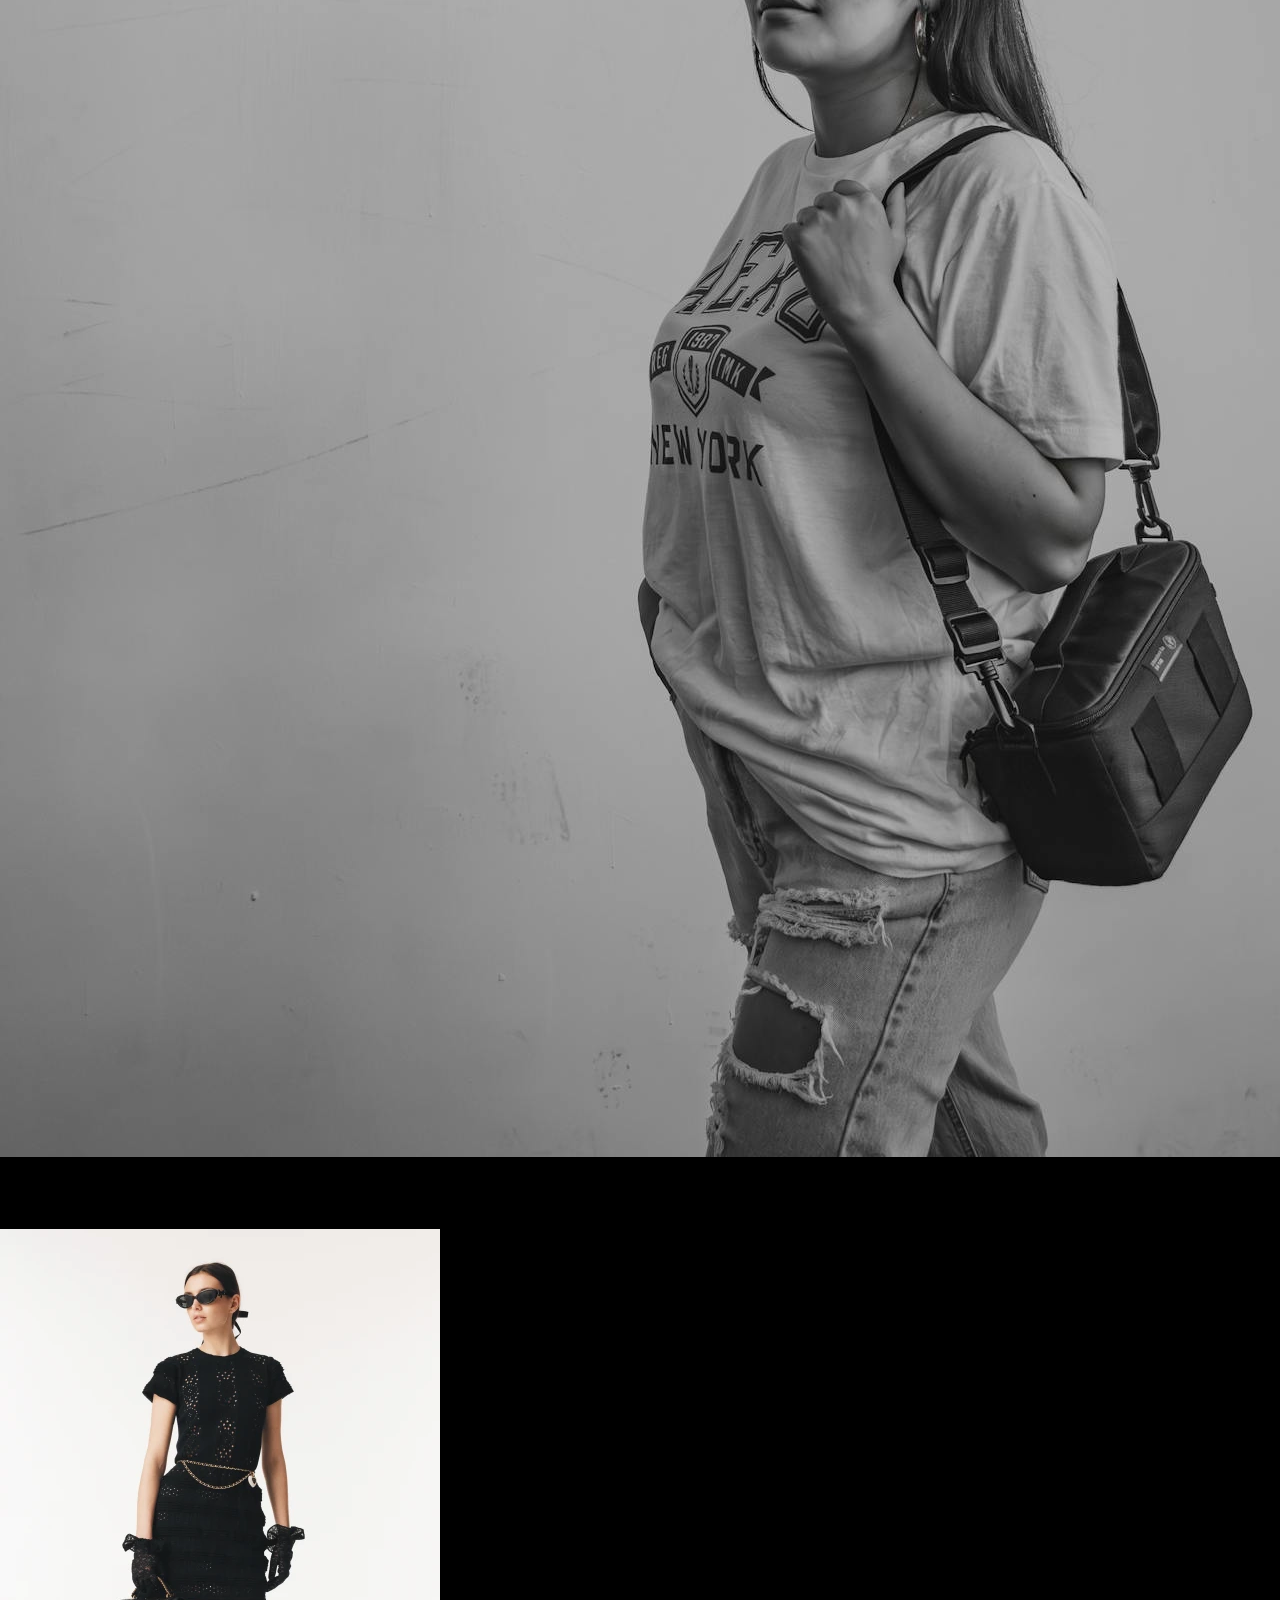
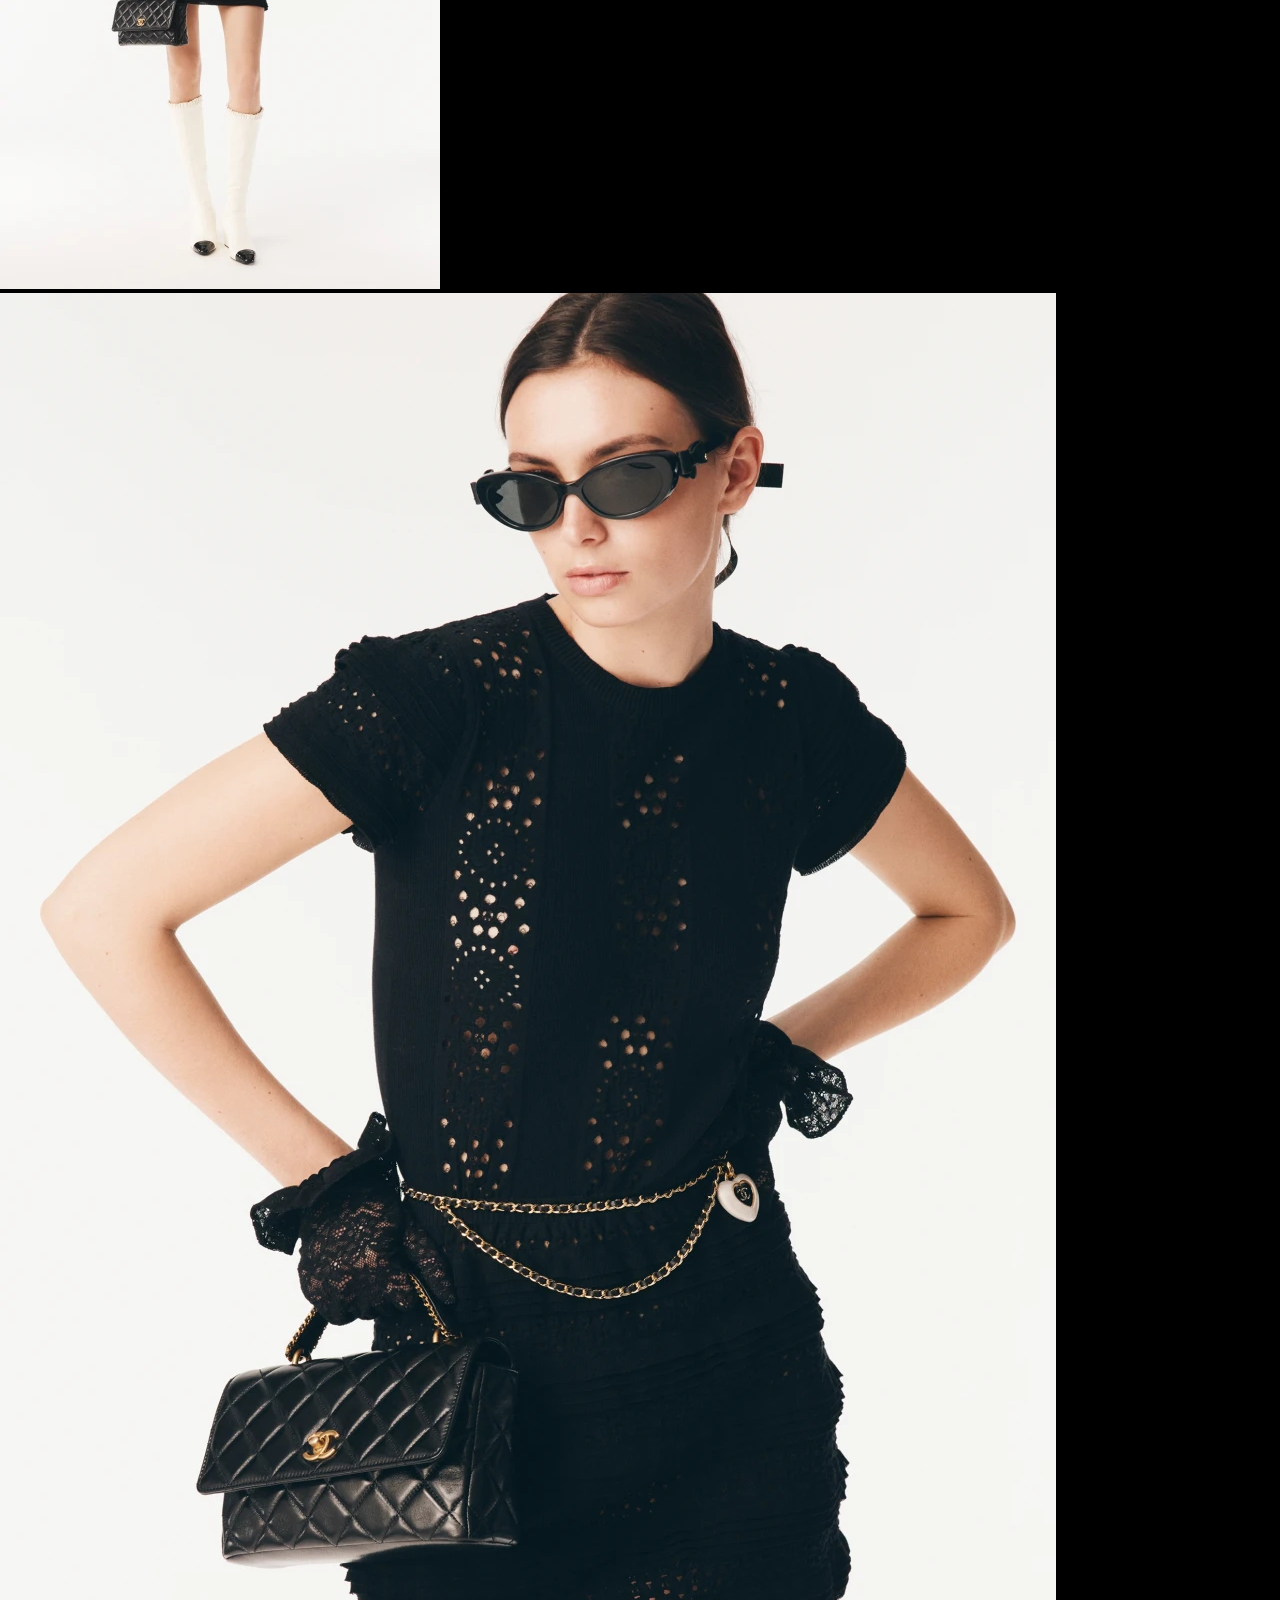
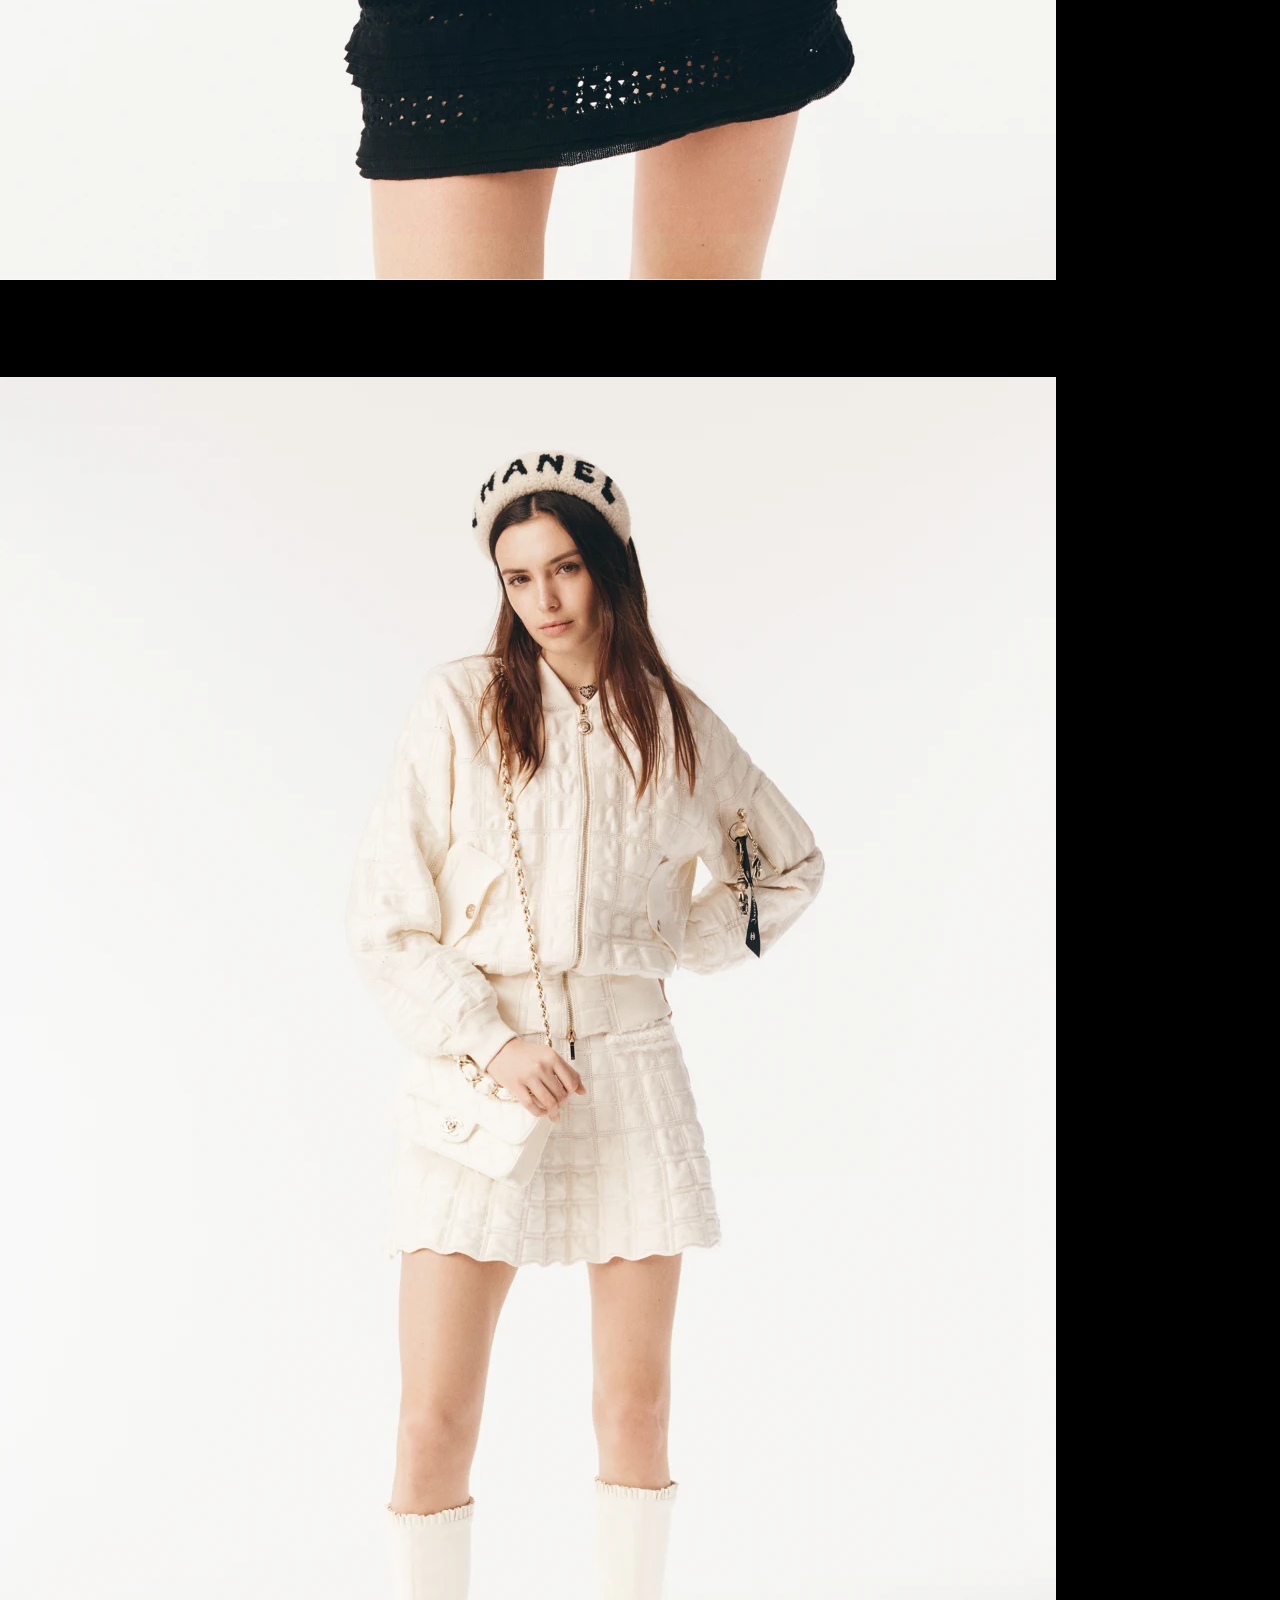
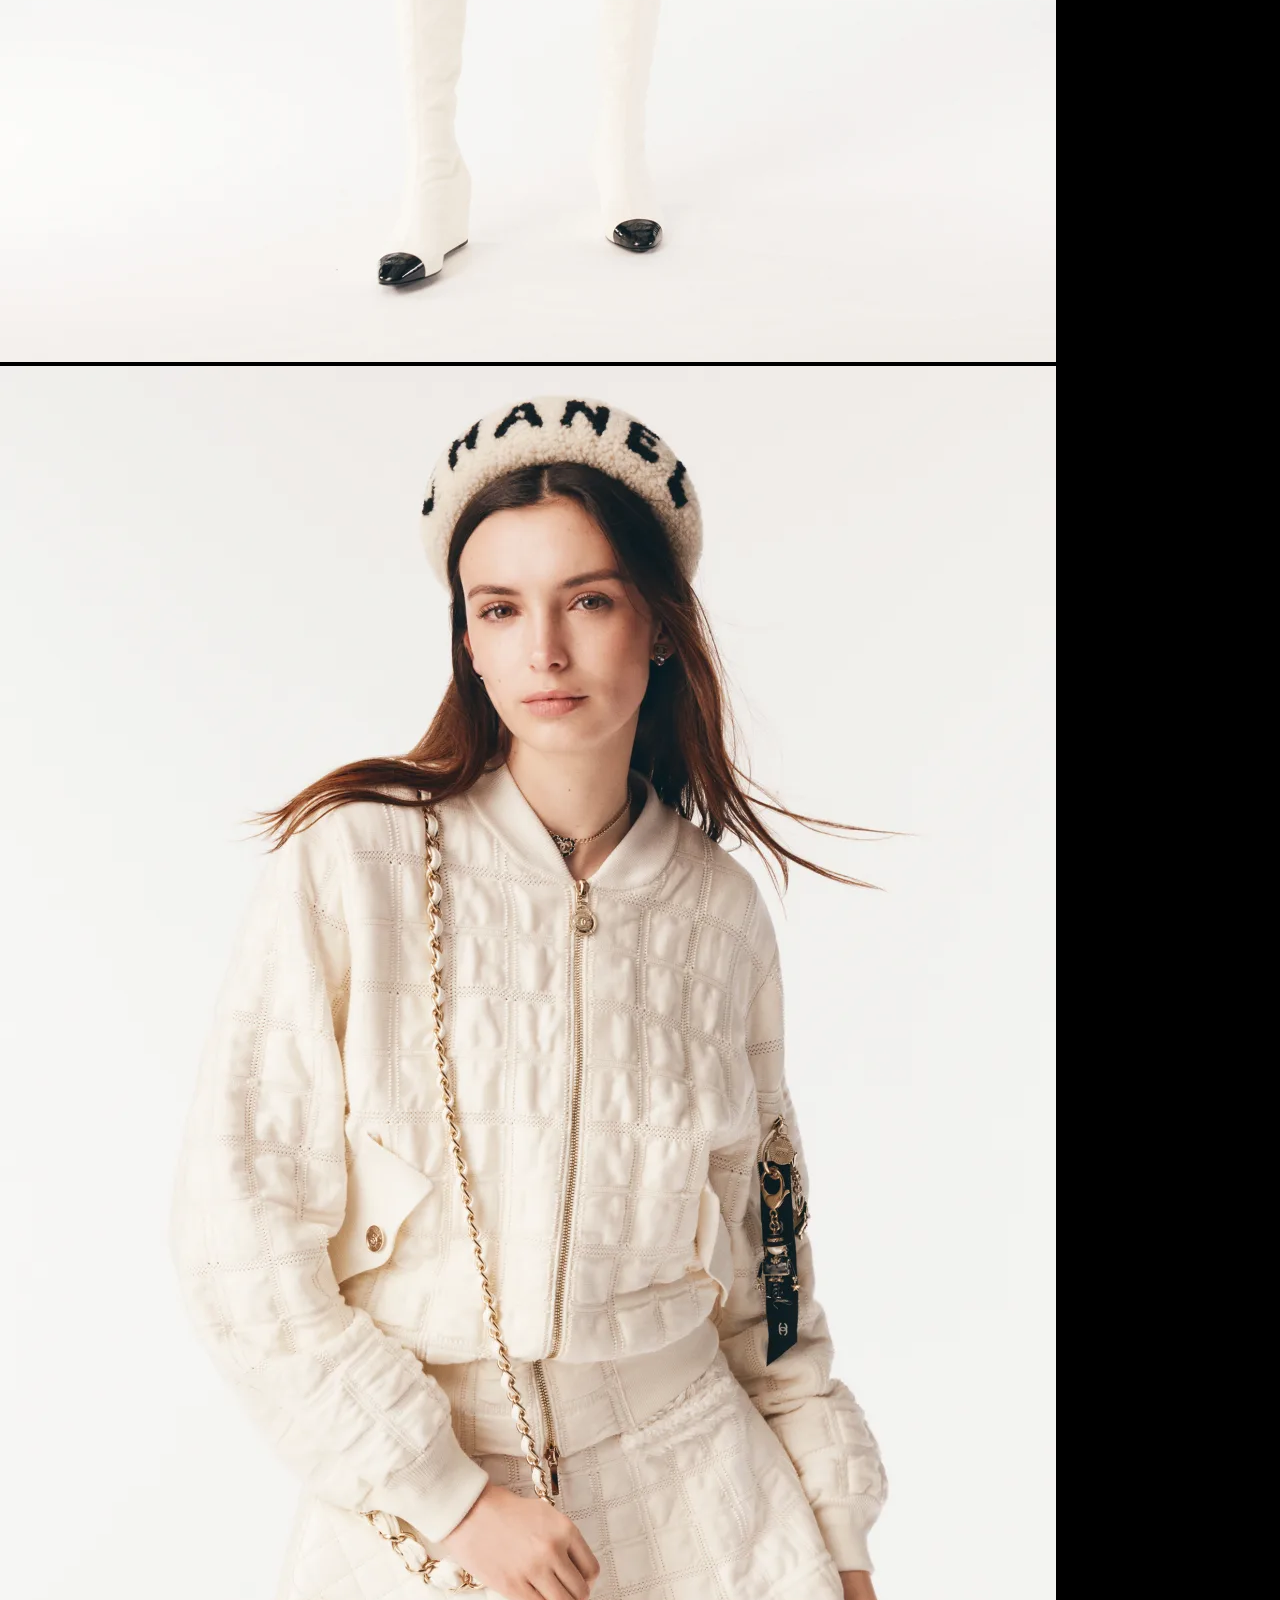
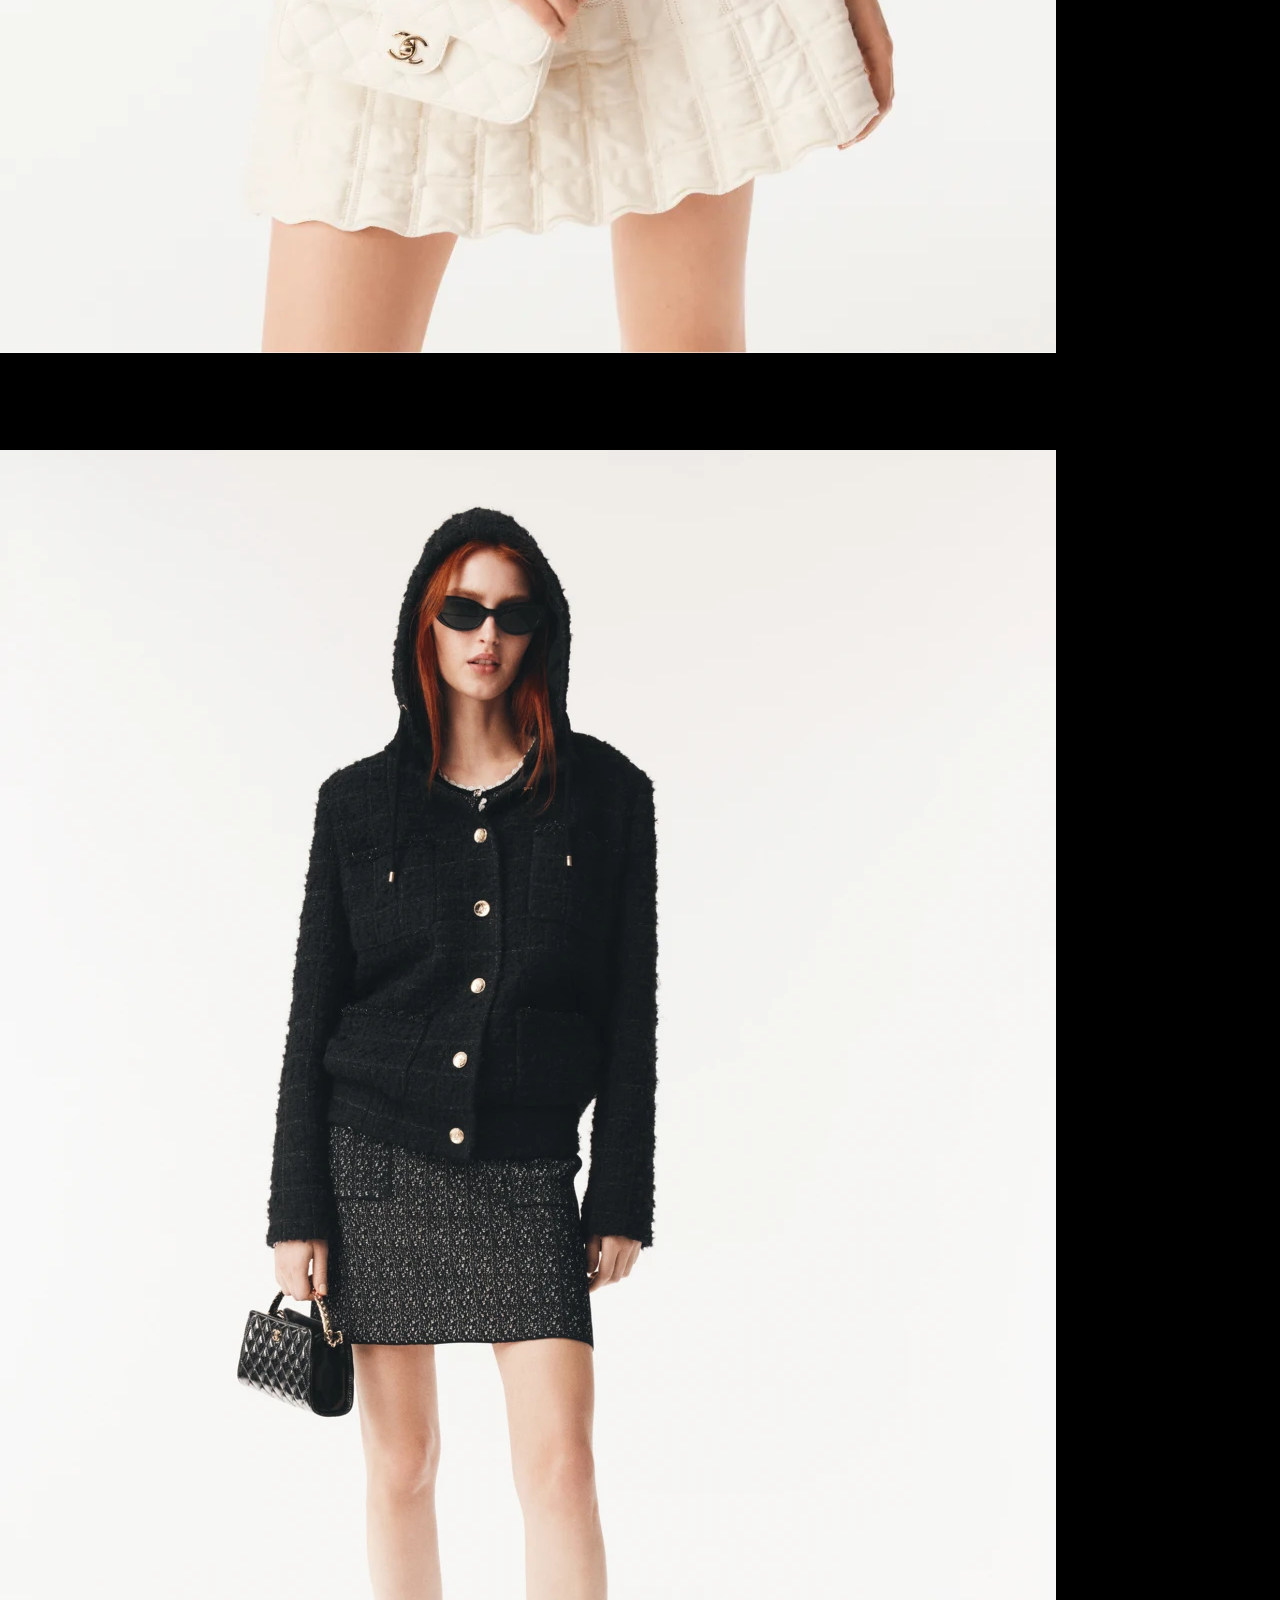
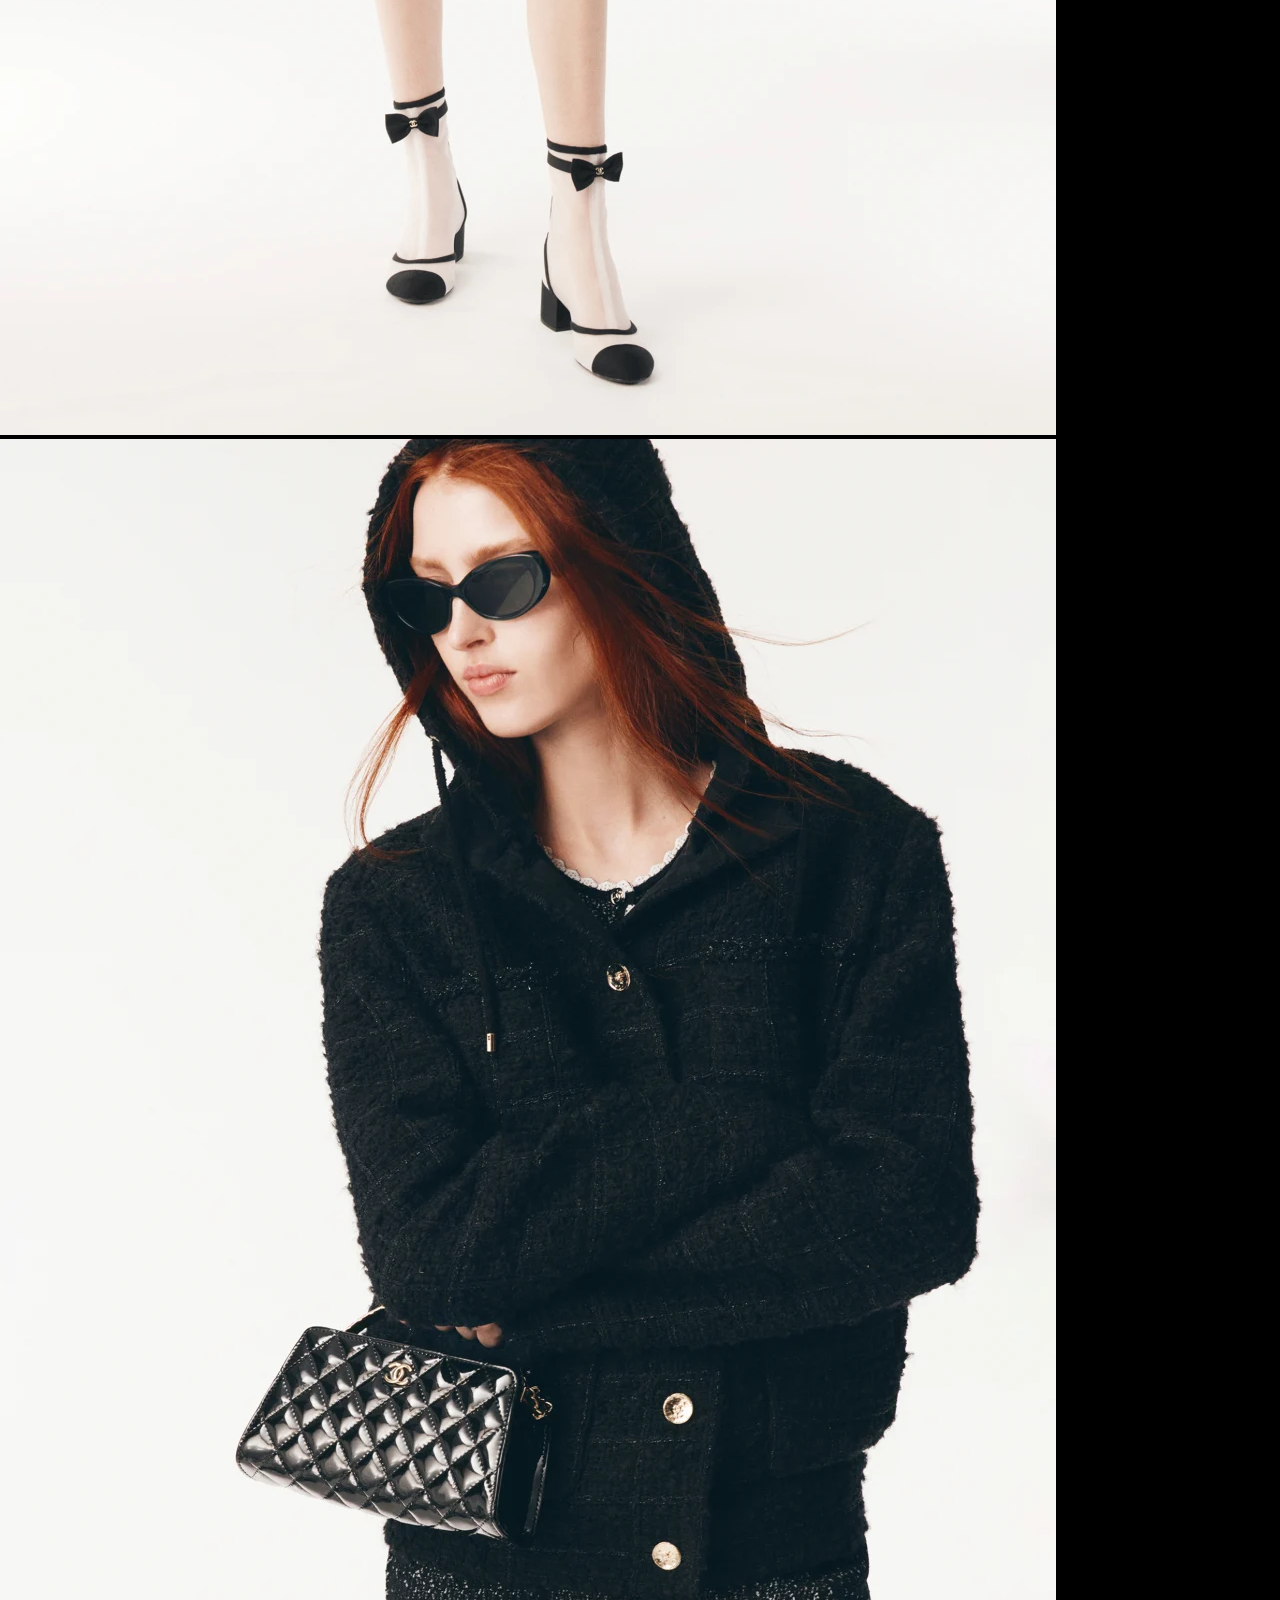
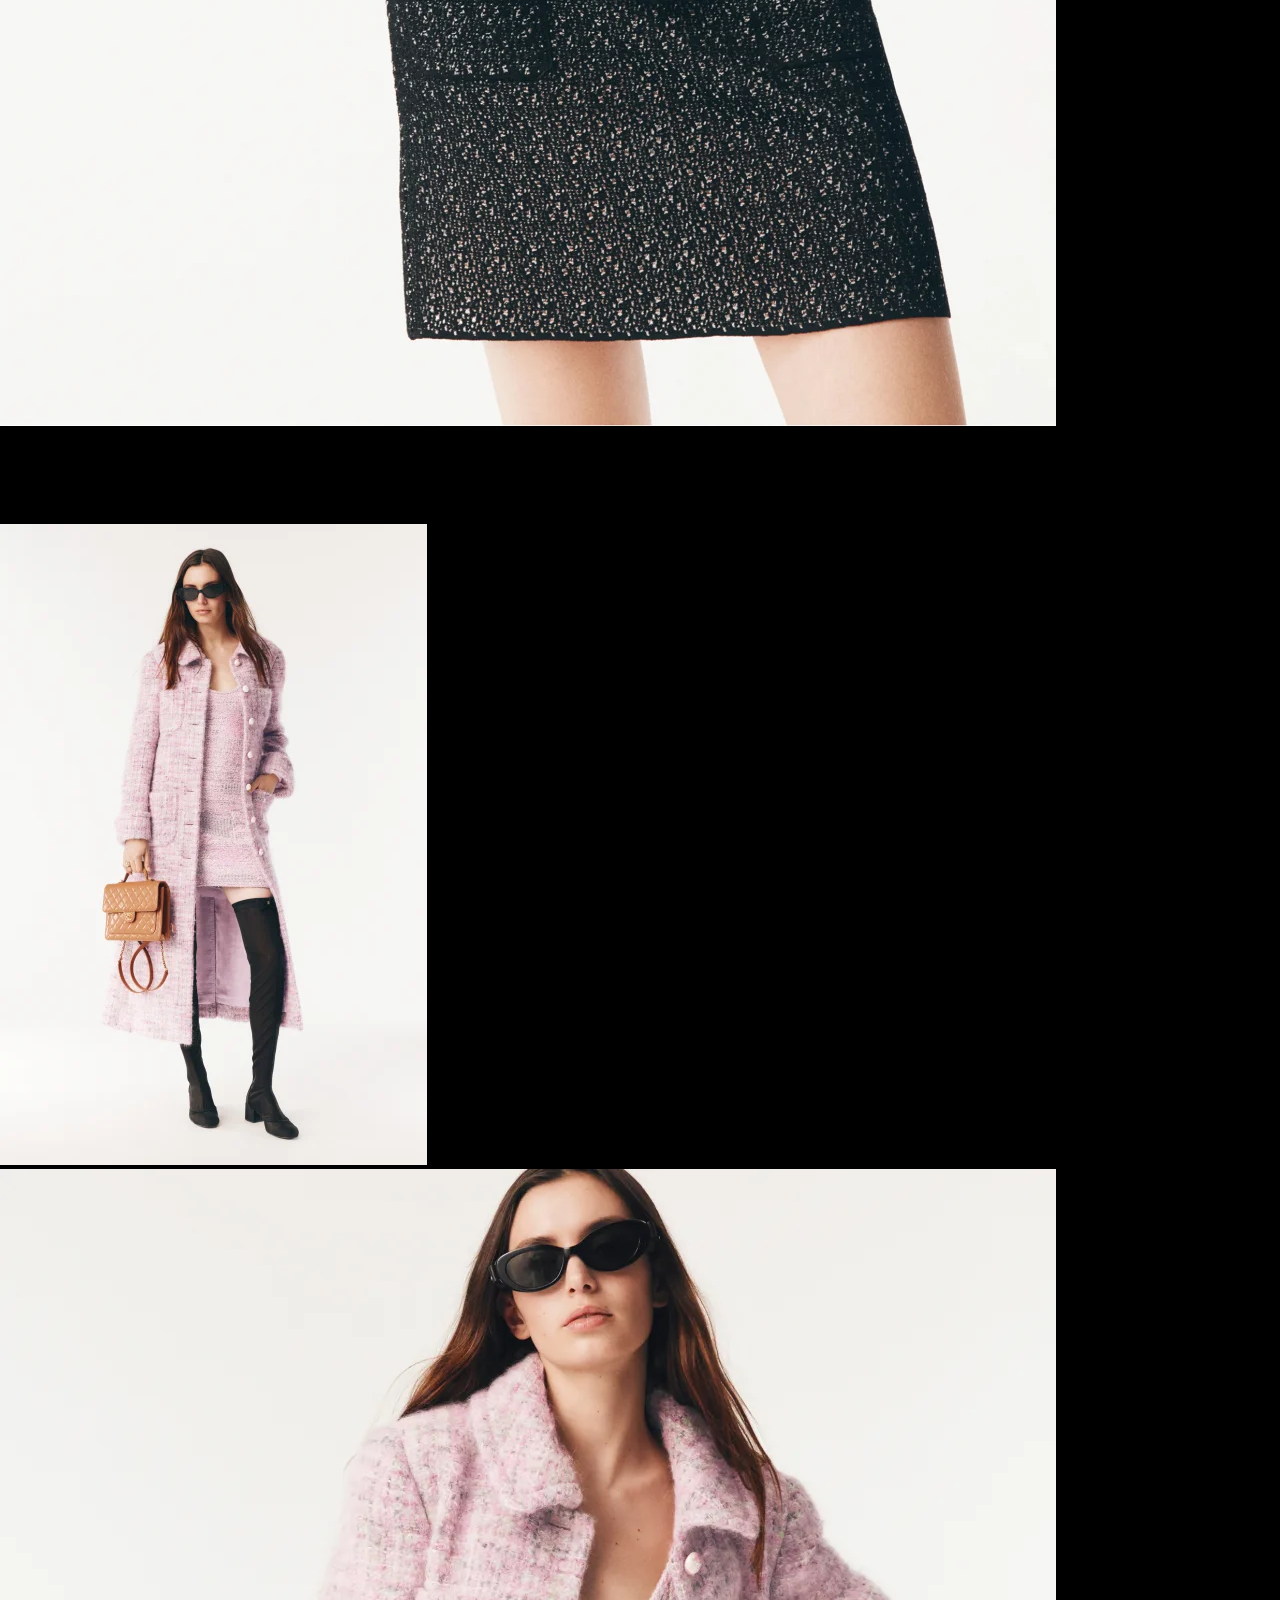
<file: women.html>
<!DOCTYPE html>
<html lang="en">
<head>
    <meta charset="UTF-8">
    <meta name="viewport" content="width=device-width, initial-scale=1.0">
    <title>Clothes Archive</title>
    <link rel="stylesheet" href="css/style.css">
</head>
<body>
    <header>
        <div class="titulo-header">
        <h1>Women</h1>
         </div>
        <nav>
          <ul>
            <li><a href="index.html">Home</a></li>
            <li><a href="contact.html">Contact</a></li>
            <li><a href="about.html">About</a></li>
            <li><a href="Men.html">Men</a></li>
            <li><a href="women.html">Women</a></li>
        </ul>
        </nav>
   </header>

  <section>
    <h2>CATEGORY</h2>
        <div class="papermagazine">
          <img src="img/pexels-achi-murusidze-2064615248-33621257.jpg"alt="">
          <img  src="img/joyeria (2).jpg" alt="">
          <img src="img/carteras.jpg" alt="">
        </div>
  </section>

    <main>
      <h2 id="products">women's products</h2>
        <div class="tarjeta-producto">
            <div class="galeria">
              <img src="img/vestido color negro.webp" alt="" class="imagen-principal">
              <img src="img/vestido color negro 2.webp" alt="" class="imagen-hover">
            </div>
            <div class="card-body">
              <h3>chanel Black dress</h3>
              <p>$700.00</p>
            </div>
        </div>
        <div class="tarjeta-producto">
            <div class="galeria">
              <img src="img/traje de mujer 3.webp" alt="" class="imagen-principal">
              <img src="img/traje de mujer 4.webp" alt="" class="imagen-hover">
            </div>
            <div class="card-body">
              <h3>chanel white dress</h3>
              <p>$700.00</p>
            </div>
        </div>
        <div class="tarjeta-producto">
            <div class="galeria">
              <img src="img/vestido gorro.webp" alt="" class="imagen-principal">
              <img src="img/traje otoño 2.webp" alt="" class="imagen-hover">
            </div>
            <div class="card-body">
              <h3>chanel autumn dress</h3>
              <p>$850.00</p>
            </div>
        </div>
        <div class="tarjeta-producto">
            <div class="galeria">
              <img src="img/vestido invierno.webp" alt="" class="imagen-principal">
              <img src="img/vestido invierno 2.webp" alt="" class="imagen-hover">
            </div>
            <div class="card-body">
              <h3>chanel winter dress</h3>
              <p>$850.00</p>
            </div>
        </div>
        <div class="tarjeta-producto">
            <div class="galeria">
              <img src="img/joyeria 1.webp" alt="" class="imagen-principal">
              <img src="img/joyeria 2.webp" alt="" class="imagen-hover">
            </div>
            <div class="card-body">
              <h3>Pulsera Coco Crush</h3>
              <p>$350.00</p>
            </div>
        </div>
        <div class="tarjeta-producto">
            <div class="galeria">
              <img src="img/pendiente.webp" alt="" class="imagen-principal">
              <img src="img/anillo de oro.webp" alt="" class="imagen-hover">
            </div>
            <div class="card-body">
              <h3>pendiente y anillo de oro</h3>
              <p>$900.00</p>
            </div>
        </div>
        <div class="tarjeta-producto">
            <div class="galeria">
              <img src="img/arito 1.webp" alt="" class="imagen-principal">
              <img src="img/arito 2.webp" alt="" class="imagen-hover">
            </div>
            <div class="card-body">
              <h3>Pendientes trepadores de Chanel</h3>
              <p>$600.00</p>
            </div>
        </div>
        <div class="tarjeta-producto">
            <div class="galeria">
              <img src="img/anillo3.webp" alt="" class="imagen-principal">
              <img src="img/anillo 4.webp" alt="" class="imagen-hover">
            </div>
            <div class="card-body">
              <h3>Anillo Eternal N°5</h3>
              <p>$600.00</p>
            </div>
    </main>
    <footer>
    <div class="footer-redes">
      <p>
        Follow us:
        <a href="#" aria-label="Facebook">Facebook</a> |
        <a href="#" aria-label="Instagram">Instagram</a>
      </p>
    </div>
    <div class="footer-copy">
      <p>© 2025 Clothes Archive. All Rights Reserved </p>
    </div>
  </footer>
    <script src="js/app.js"></script>
</body>
</html>
</file>
<file: css/contacto.css>
@import url('https://fonts.googleapis.com/css2?family=Playfair+Display:wght@400;700&display=swap');

html {
    overflow-y: scroll;
    overflow-x: hidden;
}

body {
    display: flex;
    flex-direction: column;
    align-items: center;
    justify-content: flex-start;
    min-height: 100vh;
    margin: 0;
    padding: 0;
    box-sizing: border-box;
    font-family: 'Trebuchet MS', 'Lucida Sans Unicode', 'Lucida Grande', 'Lucida Sans', Arial, sans-serif;
    background-color: black;
    color: white;
    position: relative;
}

body::before {
    content: "";
    position: fixed;
    top: 0;
    left: 0;
    width: 100vw;
    height: 100vh;
    background-image: url(../img/background-contact.png);
    background-position: center center;
    background-attachment: fixed;
    background-repeat: repeat;
    background-size: 400px 400px;
    opacity: 0.1;
    pointer-events: none;
    z-index: -1;
}


#titulo {
    font-family: 'Playfair Display', serif;
    font-weight: 700;
    font-size: 24px;
    color: white;
    line-height: 1;
    margin: 0;
    padding: 0;
}

header {
    display: flex;
    flex-direction: column;
    width: 100%;
    align-items: center;
    background-color: black;
    min-width: 100%;
}

.encabezado-superior {
    display: flex;
    align-items: center;
    justify-content: center;
    padding: 10px 0;
    background-color: black;
    max-width: 100%;
    margin: 0;
    width: 100%;
}

.logo-y-titulo {
    display: flex;
    align-items: center;
    height: 70px;
}

.logo {
    width: 40px;
    margin-right: 10px;
}

.navegacion-principal {
    background-color: black;
    width: auto;
    display: flex;
    justify-content: center;
    padding: 10px 0;
    max-width: 100%;
    width: 100%;
}

.menu {
    flex-wrap: wrap;
    list-style: none;
    padding: 0;
    margin: 0;
    display: flex;
    justify-content: center;
    gap: 15px;
}

.menu li {
    margin: 0;
    margin-top: -17px;
}

.menu a {
    color: white;
    text-decoration: none;
    font-size: 16px;
    padding: 6px 0;
    display: block;
}

.menu a:hover {
    color: red;
}

.tarjeta-formulario {
    display: flex;
    align-items: center;
    justify-content: center;
    flex-direction: column;
    border-radius: 15px;
    text-align: center;
    max-width: 400px;
    margin: 10%;
    padding: 50px;
    background-color: rgb(61, 56, 56);
    align-items: center;
}

.contact-form {
    display: block;
    margin-bottom: 15px;
    margin-left: 20px;
    margin-right: 20px;
}

.contact-form label {
    display: block;
    margin-bottom: 5px;
    font-weight: bold;
}

.contact-form input,
.contact-form textarea {
    width: 100%;
    padding: 10px;
    border: 1px solid #000000;
    border-radius: 8px;
    cursor: text;
    font-size: 16px;
    font-weight: bold;
    margin-bottom: 10px;
    align-items: center;
}

#tipo-documento {
    color: white;
    border-radius: 10px;
    margin-bottom: 8px;
    background-color: rgb(102, 102, 102);
    padding: 8px;
}

.btn-form {
    background-color:  #d32828;
    color: white;
    border: none;
    padding: 10px 20px;
    border-radius: 8px;
    cursor: pointer;
    font-size: 16px;
    font-weight: bold;
    transition: all 0.5s;
}

.btn-form:hover {
    transform: scale(1.2);
    background-color: rgb(219, 0, 0);
}

.tarjeta-formulario h2 {
    margin-bottom: 20px;
    margin-top: -20px;
}

.active {
    color: red !important;
}

footer {
    width: 100%;
    background-color: #1f1d1d;
    color: #f3f3f3;
    display: flex;
    flex-direction: column;
    justify-content: center;
    align-items: center;
    font-size: 0.8rem;
    height: auto;
    padding: 10px;
    text-align: center;
}

.footerlogo img {
    height: 60px;
    object-fit: contain;
}

.footerlogo {
    padding: 0;
}

@media (max-width: 767px) {
    footer {
        display: none;
    }
}
</file>
<file: css/style.css>
body {
    display: flex;
    flex-direction: column;
    min-height: 100vh;
    margin: 0;
    box-sizing: border-box;
    font-family: 'Trebuchet MS', 'Lucida Sans Unicode', 'Lucida Grande', 'Lucida Sans', Arial, sans-serif;
    background-color: black;
    overflow-x: hidden;
}

.encabezado-superior {
    display: flex;
    align-items: center;
    justify-content: center;
    padding: 10px 5%;
    background-color: black;
    height: auto;
}

#titulo {
    font-family: Georgia, 'Times New Roman', Times, serif;
    font-size: 1.5rem;
    text-align: center;
}

.logo-y-titulo {
    display: flex;
    align-items: center;
    color: white;
    justify-content: center;
}

.logo {
    width: 10vw;
    max-width: 50px;
    margin-right: 10px;
}

.navegacion-principal {
    background-color: black;
    width: 100%;
    display: flex;
    justify-content: center;
    padding: 10px 0;
}

.menu {
    list-style: none;
    padding: 0;
    margin: 0;
    display: flex;
    justify-content: center;
    flex-wrap: wrap;
}

.menu li {
    margin: 5px 11px;
    margin-top: -17px;
}

.menu a {
    color: white;
    text-decoration: none;
    font-size: 1rem;
    padding: 6px 0;
    display: block;
}

.menu a:hover {
    color: rgb(144, 9, 9);
    pointer-events: visiblePainted;
}

main {
    width: 100%;
    margin-bottom: 40px;
    box-sizing: border-box;
}

.carrusel-imagen-principal {
    height: 100vh;
    width: 100%;
    position: relative;
    overflow: hidden;
}

.carrusel-pista {
    display: flex;
    transition: transform 0.5s ease-in-out;
}

.diapositiva-grande {
    flex-shrink: 0;
    width: 100vw;
    position: relative;
}

.diapositiva-grande img {
    width: 100%;
    height: 100%;
    object-fit: cover;
    object-position: center;
    display: block;
}

.carousel-btn {
    position: absolute;
    top: 50%;
    transform: translateY(-50%);
    background: none;
    border: none;
    cursor: pointer;
    padding: 0;
    z-index: 10;
}

.carousel-btn img {
    width: 7vw;
    max-width: 40px;
    height: auto;
    display: block;
    opacity: 0.7;
}

.carousel-btn:hover img {
    opacity: 1;
}

.prev-btn {
    left: 20px;
}

.next-btn {
    right: 20px;
}

.bachillerato, .bachillerato2, .bachillerato3, .bachillerato4, .bachillerato5 {
    display: none;
    position: absolute;
    top: 50%;
    left: 50%;
    transform: translate(-70%, -70%);
    width: 60%;
    z-index: 10;
    text-align: center;
    padding: 20px;
    border-radius: 10px;
    opacity: 0;
    transition: opacity 0.5s ease-in-out;
}

.bachillerato h1, .bachillerato2 h1, .bachillerato3 h1, .bachillerato4 h1, .bachillerato5 h1 {
    font-size: 2.5rem;
    color: rgb(0, 0, 0);
}

.bachillerato p, .bachillerato2 p, .bachillerato3 p, .bachillerato4 p, .bachillerato5 p {
    font-size: 1.5rem;
    color: rgb(216, 22, 22);
}


.active-text-carousel {
    display: block !important;
    opacity: 1 !important;
}

.video-container {
    display: flex;
    flex-direction: column;
    align-items: center;
    justify-content: center;
    padding: 20px;
    gap: 20px;
    margin: 20px auto;
}

.video {
    width: 100%;
    max-width: 700px;
    height: auto;
}

.texto-video {
    color: white;
    text-align: center;
}

.boton-texto {
    display: block;
    width: 150px;
    height: 50px;
    border-radius: 20px;
    font-weight: 500;
    background-color: rgba(255, 9, 9, 0.73);
    color: white;
    margin: 10px auto;
    border: none;
    cursor: pointer;
    transition: background-color 0.3s, transform 0.1s;
}

.boton-texto:hover {
    background-color: rgba(182, 4, 4, 0.73);
}

.boton-texto:active {
    background-color: rgba(131, 4, 4, 0.73);
    transform: scale(0.98);
}

.boton-texto:focus {
    background-color: rgba(192, 0, 0, 0.73);
    outline: none;
}

.in26 {
    width: 100%;
    padding: 0;
    margin: 20px auto;
}

.in26 img {
    max-width: 100%;
    height: auto;
    display: block;
    margin: 0 auto;
}

.faq-container {
    max-width: 800px;
    margin: 40px auto;
    padding: 20px;
    border: 1px solid #ddd;
    border-radius: 8px;
    font-family: Arial, sans-serif;
    color: white;
}

.faq-container h2 {
    text-align: center;
    color: #fff7f7;
    margin-bottom: 25px;
}

.faq-item {
    margin-bottom: 15px;
    border: 1px solid #eee;
    border-radius: 5px;
}

.faq-question {
    font-weight: bold;
    font-size: 1.1em;
    padding: 15px;
    cursor: pointer;
    background-color: #f9f9f9;
    border-radius: 5px;
    transition: background-color 0.3s ease;
    color: black;
}

.faq-question:hover {
    background-color: #f1f1f1;
}

details summary::-webkit-details-marker {
    display: none;
}
details summary::marker {
    display: none;
}

.faq-answer {
    padding: 15px;
    border-top: 1px solid #eee;
}

.faq-answer p {
    margin: 0;
    line-height: 1.6;
    color: #ffffff;
}

details[open] .faq-question {
    background-color: #e8e8e8;
    border-bottom-left-radius: 0;
    border-bottom-right-radius: 0;
    color: black;
}

footer {
    width: 100%;
    background-color: #1f1d1d;
    color: #f3f3f3;
    display: flex;
    flex-direction: column;
    justify-content: center;
    align-items: center;
    font-size: 0.8rem;
    height: auto;
    padding: 10px;
    text-align: center;
}

.footerlogo img {
    height: 60px;
    object-fit: contain;
}

.footerlogo {
    padding: 0;
}

@media (max-width: 767px) {
    .carrusel-imagen-principal, footer {
        display: none;
    }
}

@media (min-width: 768px) {
    .bachillerato, .bachillerato2, .bachillerato3, .bachillerato4, .bachillerato5 {
        display: block;
    }
    
    .bachillerato h1, .bachillerato2 h1, .bachillerato3 h1, .bachillerato4 h1, .bachillerato5 h1 {
        font-size: 2.5rem;
    }

    .bachillerato p, .bachillerato2 p, .bachillerato3 p, .bachillerato4 p, .bachillerato5 p {
        font-size: 1.5rem;
    }

    .video-container {
        flex-direction: row;
        justify-content: space-between;
        align-items: center;
        max-width: 1200px;
    }

    .texto-video {
        text-align: left;
    }
}
</file>
